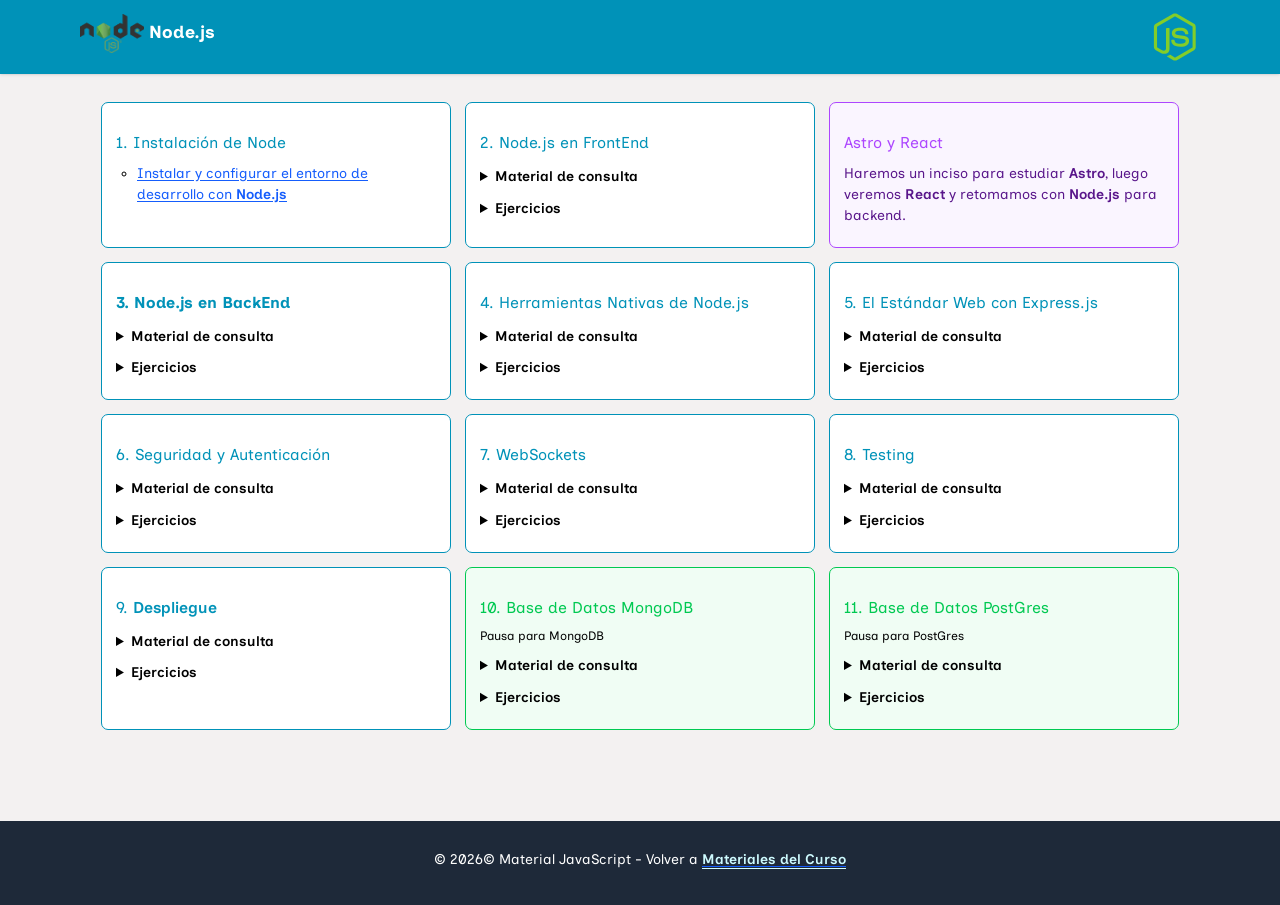
<file: index.html>
<!DOCTYPE html>
<html lang="es-ES">

<head>
  <meta charset="UTF-8">
  <meta name="viewport" content="width=device-width, initial-scale=1.0">
  <title>node.js</title>
  <link rel="shortcut icon" href="./rt.ico" type="image/x-icon">
  <link rel="stylesheet" crossorigin href="./assets/input-BeMHxnkB.css">
</head>

<body class="bg-taupe-100 leading-normal tracking-normal">

  <header class="bg-cyan-600 backdrop-blur-md shadow-sm px-4 py-2 sticky top-0 z-50">
    <div class="container mx-auto flex justify-between items-center">
      <h1 class="text-xl font-bold mt-2 text-white">
        <img class="inline" width="64px" src="./assets/nodejs-BzytWOx6.png" alt="logo" title="logo"> Node.js</h1>
      <nav class="space-x-4 text-sm md:text-base xl:text-sm xl:space-x-2">
        <a title="nodejs.org" href="https://nodejs.org/es" target="_blank" rel="noopener">
          <img width="50px" src="data:image/svg+xml,%3csvg%20xmlns='http://www.w3.org/2000/svg'%20viewBox='0%200%20128%20128'%3e%3cpath%20fill='%2383CD29'%20d='M112.771%2030.334L68.674%204.729c-2.781-1.584-6.402-1.584-9.205%200L14.901%2030.334C12.031%2031.985%2010%2035.088%2010%2038.407v51.142c0%203.319%202.084%206.423%204.954%208.083l11.775%206.688c5.628%202.772%207.617%202.772%2010.178%202.772%208.333%200%2013.093-5.039%2013.093-13.828v-50.49c0-.713-.371-1.774-1.071-1.774h-5.623C42.594%2041%2041%2042.061%2041%2042.773v50.49c0%203.896-3.524%207.773-10.11%204.48L18.723%2090.73c-.424-.23-.723-.693-.723-1.181V38.407c0-.482.555-.966.982-1.213l44.424-25.561c.415-.235%201.025-.235%201.439%200l43.882%2025.555c.42.253.272.722.272%201.219v51.142c0%20.488.183.963-.232%201.198l-44.086%2025.576c-.378.227-.847.227-1.261%200l-11.307-6.749c-.341-.198-.746-.269-1.073-.086-3.146%201.783-3.726%202.02-6.677%203.043-.726.253-1.797.692.41%201.929l14.798%208.754a9.294%209.294%200%20004.647%201.246c1.642%200%203.25-.426%204.667-1.246l43.885-25.582c2.87-1.672%204.23-4.764%204.23-8.083V38.407c0-3.319-1.36-6.414-4.229-8.073zM77.91%2081.445c-11.726%200-14.309-3.235-15.17-9.066-.1-.628-.633-1.379-1.272-1.379h-5.731c-.709%200-1.279.86-1.279%201.566%200%207.466%204.059%2016.512%2023.453%2016.512%2014.039%200%2022.088-5.455%2022.088-15.109%200-9.572-6.467-12.084-20.082-13.886-13.762-1.819-15.16-2.738-15.16-5.962%200-2.658%201.184-6.203%2011.374-6.203%209.105%200%2012.461%201.954%2013.842%208.091.118.577.645.991%201.24.991h5.754c.354%200%20.692-.143.94-.396.24-.272.367-.613.335-.979-.891-10.568-7.912-15.493-22.112-15.493-12.631%200-20.166%205.334-20.166%2014.275%200%209.698%207.497%2012.378%2019.622%2013.577%2014.505%201.422%2015.633%203.542%2015.633%206.395%200%204.955-3.978%207.066-13.309%207.066z'/%3e%3c/svg%3e" alt="https://nodejs.org/es">
        </a>
      </nav>
    </div>
  </header>

  <main class="container mx-auto mt-3 px-6 pt-1 pb-6">
    <section class="text-lg">
      <!-- <span></span> -->
      <div class="mt-4 grid grid-cols-1 md:grid-cols-3 gap-4 text-base">

        <article> <!--1. Instalación de Node-->
          <h3>1. Instalación de Node</h3>
            <ul>
<li>
  <a target="_blank" href="instalacion.html">Instalar y configurar el entorno de desarrollo con <b>Node.js</b></a>
</li>
            </ul>          
        </article>
          
        <article> <!--2. Node.js en FrontEnd-->
          <h3>2. Node.js en FrontEnd</h3>
          <details><summary>Material de consulta</summary>
          <ul>
            <li><a target="_blank" href="node-frontend.html">Node.js en el FrontEnd.</a></li>
            <li><a title="HTML + CSS (TailwindCSS v4) + JS Vanilla + Vite"
              target="_blank" href="stack1.html">Stack 1</a></li>
            <li><a title="HTML + CSS (TailwindCSS v4) + JS Vanilla + Astro.build"
              target="_blank" href="stack2.html">Stack 2</a></li>
            <li><a title="HTML + CSS (TailwindCSS v4) + JS Vanilla + Astro.build + React"
              target="_blank" href="stack3.html">Stack 3</a></li>
          </ul>
          </details>
          <details><summary>Ejercicios</summary>
            <ul>
              <li class="git"><a title="HTML + CSS (TailwindCSS v4) + JS Vanilla + Vite"
              target="_blank" href="ex-stack1.html">Ejercicios stack 1</a></li>
            </ul>
          </details>
        </article>

        <article class="border-purple-500 bg-purple-50">
          <h3 class="text-purple-500">Astro y React</h3>
          <p class="text-purple-900">Haremos un inciso para estudiar <b>Astro</b>, luego veremos <b>React</b> y retomamos con <b>Node.js</b> para backend.</p>
        </article>

        <article>
          <h3><strong>3. Node.js en BackEnd</strong></h3>
          <details><summary>Material de consulta</summary>
            <ul>
              <li><a target="_blank" href="node-backend.html">Node.js en el BackEnd</a></li>
              <li><a target="_blank" href="node-express.html">Node + Express</a></li>
              <li><a target="_blank" href="intro.html">Introducción al entorno Node.js</a></li>
            </ul>
          </details>
          <details><summary>Ejercicios</summary>
            <ul>
            </ul>              
          </details>
        </article>

        <article>
          <h3>4. Herramientas Nativas de Node.js</h3>
          <details><summary>Material de consulta</summary>
            <ul>
              <li>Sistema de Archivos</li>          
              <li>Manejo de rutas y variables de entorno</li>
              <li>Event Emitters</li>
              <li>Streams y Buffers</li>
            </ul>
          </details>
          <details><summary>Ejercicios</summary>
            <ul>
            </ul>              
          </details>
        </article>

        <article>
          <h3>5. El Estándar Web con Express.js</h3>
          <details><summary>Material de consulta</summary>
            <ul>
              <li>Construir una API Rest</li>          
              <li>Middleware Pattern</li>
              <li>Manejo Global de Errores</li>
              <li>Validación de Datos</li>
            </ul>
          </details>
          <details><summary>Ejercicios</summary>
            <ul>
            </ul>              
          </details>
        </article>

        <article>
          <h3>6. Seguridad y Autenticación</h3>
          <details><summary>Material de consulta</summary>
            <ul>
              <li>Hasheo de contraseñas</li>          
              <li>Autenticación con JWT</li>
              <li>Seguridad HTTP</li>
            </ul>
          </details>
          <details><summary>Ejercicios</summary>
            <ul>
            </ul>              
          </details>
        </article>        

        <article>
          <h3>7. WebSockets</h3>
          <details><summary>Material de consulta</summary>
            <ul>
              <li>Chats y notificaciones</li>          
            </ul>
          </details>
          <details><summary>Ejercicios</summary>
            <ul>
            </ul>              
          </details>
        </article>

        <article>
          <h3>8. Testing</h3>
          <details><summary>Material de consulta</summary>
            <ul>
              <li>Tests Unitarios con Jest</li>          
              <li>Tests de Integración (E2E) con supertest</li>          
            </ul>
          </details>
          <details><summary>Ejercicios</summary>
            <ul>
            </ul>              
          </details>
        </article> 
        
        <article>
          <h3>9. <b>Despliegue</b></h3>
          <details><summary>Material de consulta</summary>
            <ul>
              <li>Subir la app a plataformas como Render, Railway</li>          
              <li>Subir la app a un servidor propio</li>          
            </ul>
          </details>
          <details><summary>Ejercicios</summary>
            <ul>
            </ul>              
          </details>
        </article> 

        <article class="border-green-500 bg-green-50">
          <h3 class="text-green-500">10. Base de Datos MongoDB</h3>
          <p class="text-sm">Pausa para MongoDB</p>
          <details><summary>Material de consulta</summary>
            <ul>
              <li>Consumo de BBDD</li>     
            </ul>
          </details>
          <details><summary>Ejercicios</summary>
            <ul>
            </ul>              
          </details>
        </article> 

        <article class="border-green-500 bg-green-50">
          <h3 class="text-green-500">11. Base de Datos PostGres</h3>
          <p class="text-sm">Pausa para PostGres</p>
          <details><summary>Material de consulta</summary>
            <ul>
              <li>Consumo de BBDD</li>     
            </ul>
          </details>
          <details><summary>Ejercicios</summary>
            <ul>
            </ul>              
          </details>
        </article> 

      </main>

  <footer class="mt-20 py-8 bg-gray-800 text-white text-center">
    <p class="text-white">&copy; 2026&copy; Material JavaScript - Volver a <a href="https://contenido-vario.github.io/materiales/" target="_blank" rel="noopener"><b class="text-cyan-100 underline underline-offset-4">Materiales del Curso</b></a></p>
  </footer>

  

</body>

</html>
</file>
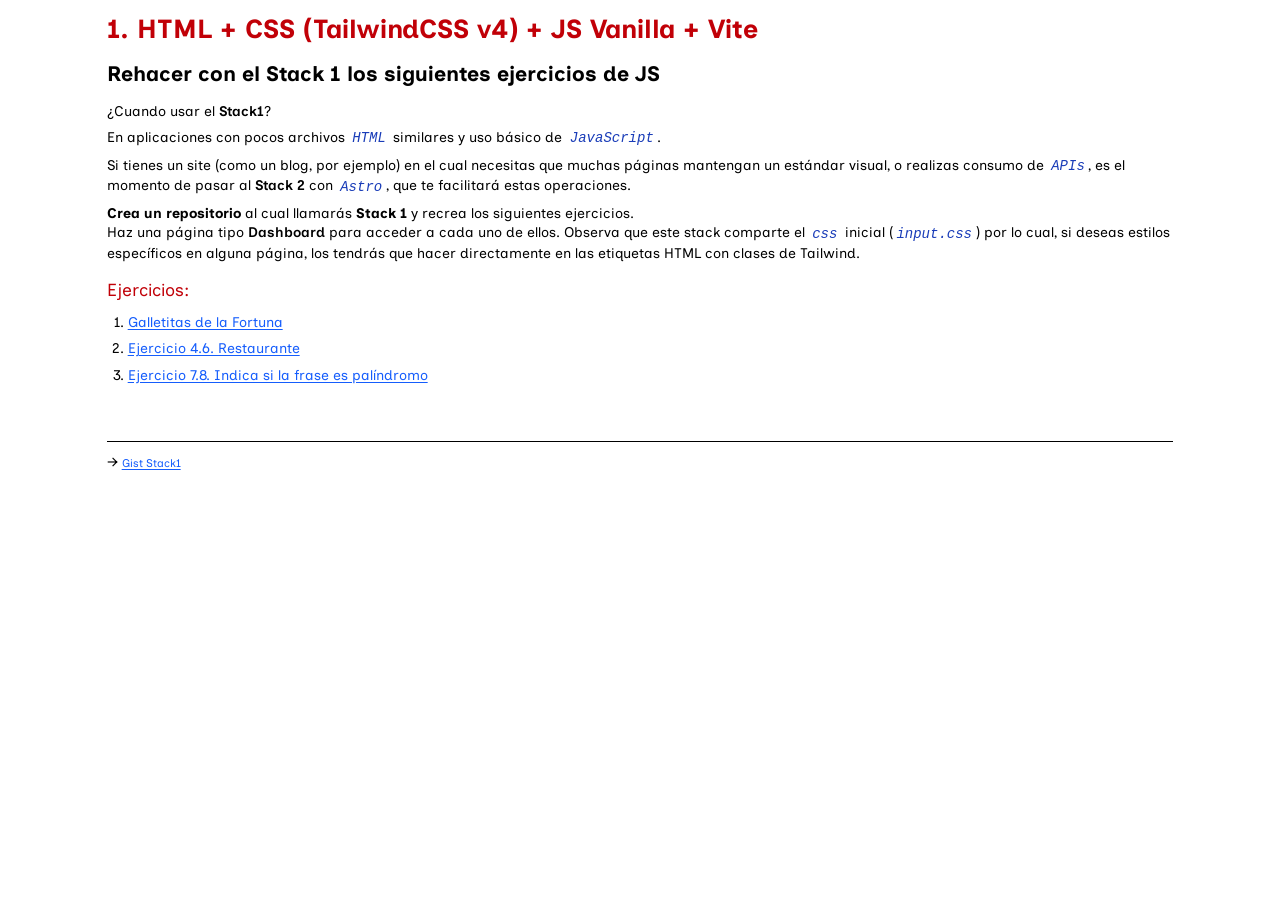
<file: ex-stack1.html>
<!DOCTYPE html>
<html lang="es-ES">

<head>
  <meta charset="UTF-8">
  <meta name="viewport" content="width=device-width, initial-scale=1.0">
  <title>node.js</title>
  <link rel="shortcut icon" href="./rt.ico" type="image/x-icon">
  <link rel="stylesheet" crossorigin href="./assets/input-BeMHxnkB.css">
</head>

<body class="container mx-auto w-5/6 pb-10">
  <header id="title-block-header">
    <h1 class="font-bold text-3xl text-red-700 my-4">
      1. HTML + CSS (TailwindCSS v4) + JS Vanilla + Vite
    </h1>
  </header>
  <main class="mb-8"> <!-- Tailwind -->
  <section>
    <h2>Rehacer con el Stack 1 los siguientes ejercicios de JS</h2>

    <p>¿Cuando usar el <b>Stack1</b>?</p> 
    <p>En aplicaciones con pocos archivos <code class="sw">HTML</code> similares y uso básico de <code class="sw">JavaScript</code>.</p>
    <p>Si tienes un site (como un blog, por ejemplo) en el cual necesitas que muchas páginas mantengan un estándar visual, o realizas consumo de <code class="sw">APIs</code>, es el momento de pasar al <b>Stack 2</b> con <code class="sw">Astro</code>, que te facilitará estas operaciones.</p>

    <p class="mb-4"><strong>Crea un repositorio</strong> al cual llamarás <strong>Stack 1</strong> y recrea los siguientes ejercicios.<br>Haz una página tipo <b>Dashboard</b> para acceder a cada uno de ellos. Observa que este stack comparte el <code class="sw">css</code> inicial (<code class="sw">input.css</code>) por lo cual, si deseas estilos específicos en alguna página, los tendrás que hacer directamente en las etiquetas HTML con clases de Tailwind.</p>
    <h4>Ejercicios:</h4>
    <ol>
      <li>
        <p><a href="https://contenido-vario.github.io/js1/array/galletitas.html" target="_blank" rel="noopener noreferrer">Galletitas de la Fortuna</a></p>
      </li>
      <li>
        <p><a href="https://contenido-vario.github.io/js1/condicionales.html" target="_blank" rel="noopener noreferrer">Ejercicio 4.6. Restaurante</a></p>
      </li>
      <li>
        <p><a href="https://contenido-vario.github.io/js1/bucles-strings.html" target="_blank" rel="noopener noreferrer">Ejercicio 7.8. Indica si la frase es palíndromo</a></p>
      </li>
    </ol>
  </section>
  <footer>
    <hr class="mt-16">
    <p>&rarr; <small><a href="https://gist.github.com/contenido-vario/e345f61e49426f5325a92a9fb522cb74" target="_blank" rel="noopener noreferrer">Gist Stack1</a></small></p>
  </footer>
</body> 
</html>
</file>
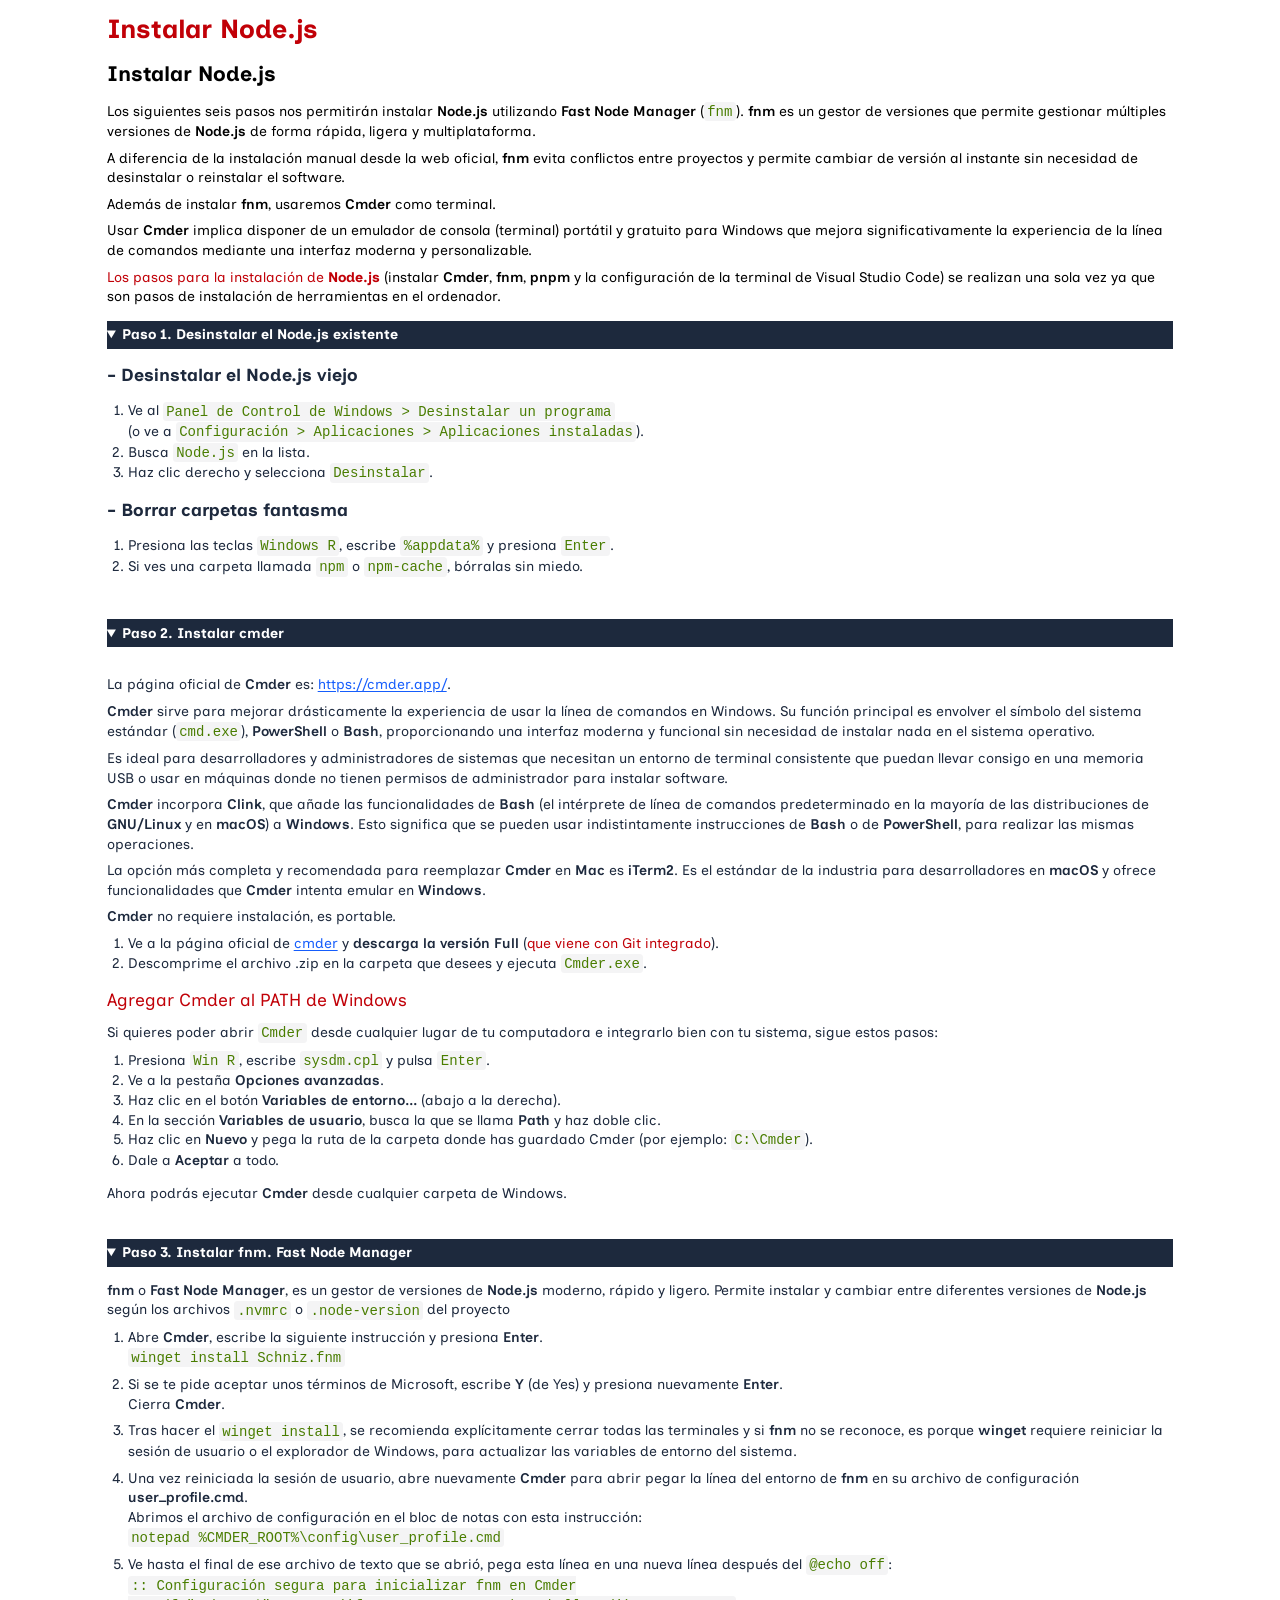
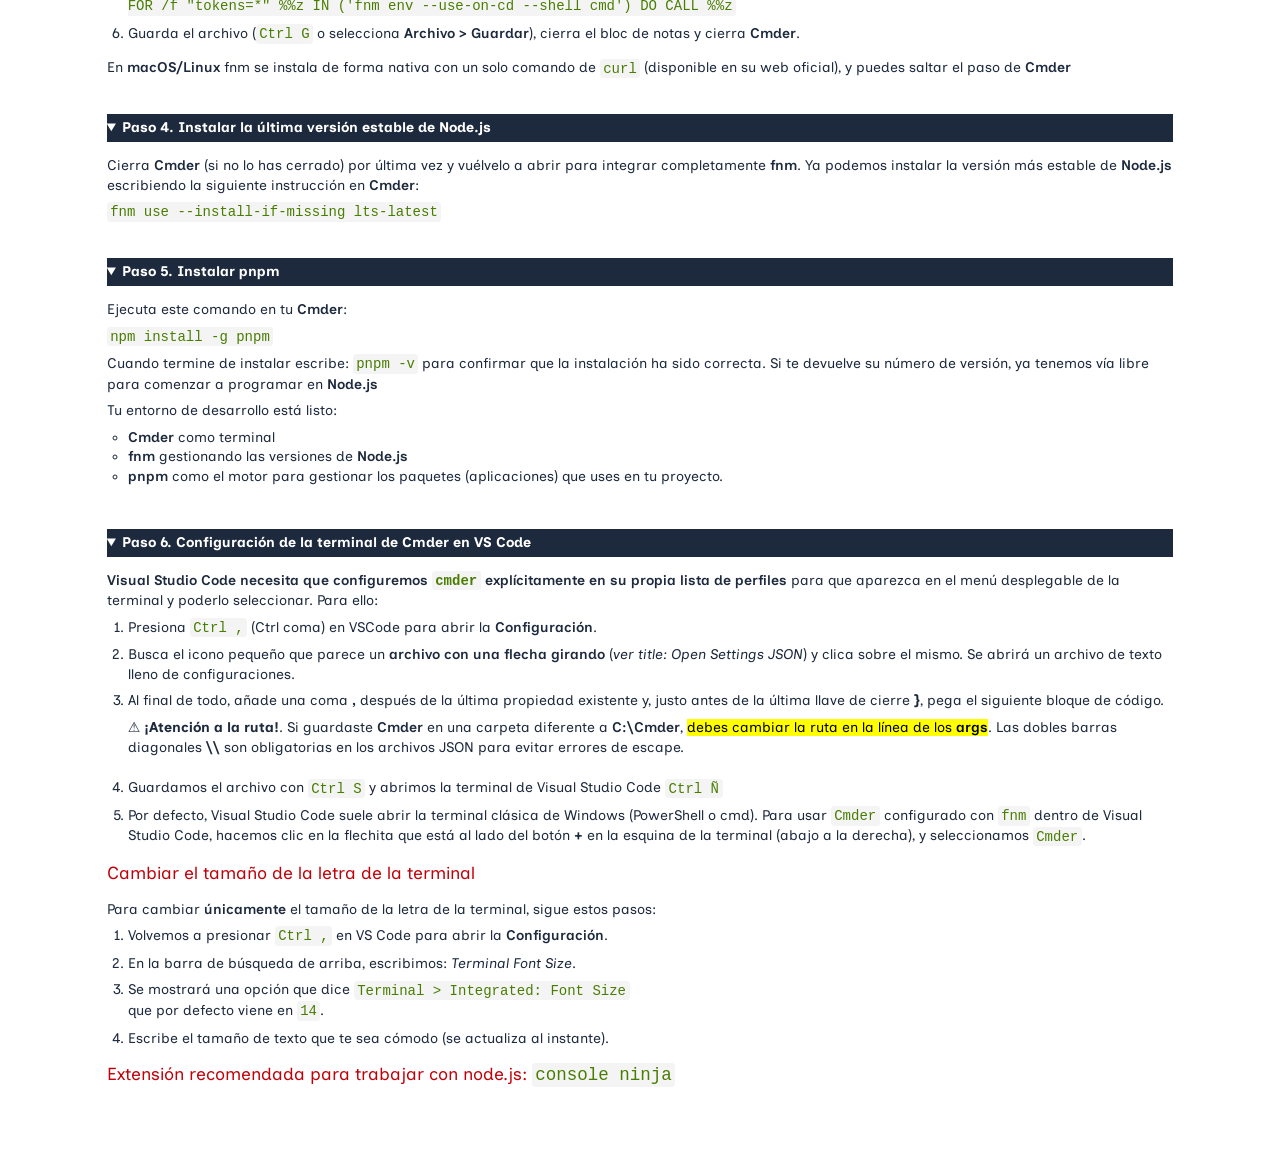
<file: instalacion.html>
<!DOCTYPE html>
<html lang="es">

<head>
  <meta charset="UTF-8">
  <meta name="viewport" content="width=device-width, initial-scale=1.0">
  <title>node.js</title>
  <link rel="shortcut icon" href="./rt.ico" type="image/x-icon">

  <link rel="stylesheet" crossorigin href="./assets/input-BeMHxnkB.css">
</head>

<body class="container mx-auto w-5/6 pb-10">
  <header id="title-block-header">
    <h1 class="font-bold text-3xl text-red-700 my-4">Instalar Node.js</h1>
  </header>

  <section>  
    <h2>Instalar Node.js</h2>

    <div>    
    <p class="mt-4">Los siguientes seis pasos nos permitirán instalar <b>Node.js</b> utilizando <b>Fast Node Manager</b> (<code>fnm</code>). <b>fnm</b> es un gestor de versiones que permite gestionar múltiples versiones de <b>Node.js</b> de forma rápida, ligera y multiplataforma.</p>
    <p>A diferencia de la instalación manual desde la web oficial, <b>fnm</b> evita conflictos entre proyectos y permite cambiar de versión al instante sin necesidad de desinstalar o reinstalar el software.</p>
    <p>Además de instalar <b>fnm</b>, usaremos <b>Cmder</b> como terminal.</p>
    <p>Usar <b>Cmder</b> implica disponer de un emulador de consola (terminal) portátil y gratuito para Windows que mejora significativamente la experiencia de la línea de comandos mediante una interfaz moderna y personalizable.</p>

    <p><span class="text-red-700">Los pasos para la instalación de <strong>Node.js</strong></span> (instalar <b>Cmder</b>, <b>fnm</b>, <b>pnpm</b> y la configuración de la terminal de Visual Studio Code) se realizan una sola vez ya que son pasos de instalación de herramientas en el ordenador.</p>
    </div>

    <details id="1" open> <!-- Desinstalar Node.js-->
      <summary>Paso 1. Desinstalar el Node.js existente</summary>
      <h3>- Desinstalar el Node.js viejo</h3>
      <ol>
        <li>Ve al <code>Panel de Control de Windows > Desinstalar un programa</code><br>(o ve a <code>Configuración > Aplicaciones > Aplicaciones instaladas</code>).</li>
        <li>Busca <code>Node.js</code> en la lista.</li>
        <li>Haz clic derecho y selecciona <code>Desinstalar</code>.</li>
      </ol>
      <h3>- Borrar carpetas fantasma</h3>
      <ol>
        <li>Presiona las teclas <code>Windows R</code>, escribe <code>%appdata%</code> y presiona <code>Enter</code>.</li>
        <li>Si ves una carpeta llamada <code>npm</code> o <code>npm-cache</code>, bórralas sin miedo.</li>
      </ol>
    </details>

    <details id="2" open> <!-- Instalar Cmder-->
      <summary>Paso 2. Instalar cmder</summary>
    
      <p class="mt-8">La página oficial  de <b>Cmder</b> es: <a href="https://cmder.app/" target="_blank" rel="noopener noreferrer">https://cmder.app/</a>.</p>

      <p><b>Cmder</b> sirve para mejorar drásticamente la experiencia de usar la línea de comandos en Windows. Su función principal es envolver el símbolo del sistema estándar (<code>cmd.exe</code>), <b>PowerShell</b> o <b>Bash</b>, proporcionando una interfaz moderna y funcional sin necesidad de instalar nada en el sistema operativo.</p>

      <p>Es ideal para desarrolladores y administradores de sistemas que necesitan un entorno de terminal consistente que puedan llevar consigo en una memoria USB o usar en máquinas donde no tienen permisos de administrador para instalar software.</p>

      <p><b>Cmder</b> incorpora <b>Clink</b>, que añade las funcionalidades de <b>Bash</b> (el intérprete de línea de comandos predeterminado en la mayoría de las distribuciones de <b>GNU/Linux</b> y en <b>macOS</b>) a <b>Windows</b>. Esto significa que se pueden usar indistintamente instrucciones de <b>Bash</b> o de <b>PowerShell</b>, para realizar las mismas operaciones.</p>

      <p>La opción más completa y recomendada para reemplazar <b>Cmder</b> en <b>Mac</b> es <b>iTerm2</b>. Es el estándar de la industria para desarrolladores en <b>macOS</b> y ofrece funcionalidades que <b>Cmder</b> intenta emular en <b>Windows</b>.</p>

      <p><b>Cmder</b> no requiere instalación, es portable.</p>

      <ol>
        <li>Ve a la página oficial de <a href="https://cmder.app/" target="_blank" rel="noopener noreferrer">cmder</a> y <b>descarga la versión Full</b> (<span class="text-red-700">que viene con Git integrado</span>).</li>
        <li>Descomprime el archivo .zip en la carpeta que desees y ejecuta <code>Cmder.exe</code>.</li>
      </ol>

      <h4>Agregar Cmder al PATH de Windows</h4>

      <p>Si quieres poder abrir <code>Cmder</code> desde cualquier lugar de tu computadora e integrarlo bien con tu sistema, sigue estos pasos:</p>

      <ol>
        <li>Presiona <code>Win R</code>, escribe <code>sysdm.cpl</code> y pulsa <code>Enter</code>.</li>
        <li>Ve a la pestaña <b>Opciones avanzadas</b>.</li>
        <li>Haz clic en el botón <b>Variables de entorno...</b> (abajo a la derecha).</li>
        <li>En la sección <b>Variables de usuario</b>, busca la que se llama <b>Path</b> y haz doble clic.</li>
        <li>Haz clic en <b>Nuevo</b> y pega la ruta de la carpeta donde has guardado Cmder (por ejemplo: <code>C:\Cmder</code>).</li>
        <li>Dale a <b>Aceptar</b> a todo.</li>
      </ol>

      <p>Ahora podrás ejecutar <b>Cmder</b> desde cualquier carpeta de Windows.</p>
    </details>

    <details id="3" open> <!-- Instalar fnm -->
      <summary>Paso 3. Instalar fnm. Fast Node Manager</summary>
        
      <p class="mt-4"><b>fnm</b> o <b>Fast Node Manager</b>, es un gestor de versiones de <b>Node.js</b> moderno, rápido y ligero.  Permite instalar y cambiar entre diferentes versiones de <b>Node.js</b> según los archivos <code>.nvmrc</code> o <code>.node-version</code> del proyecto</p>

      <ol>
        <li> <!--1-->
          <p>Abre <b>Cmder</b>, escribe la siguiente instrucción y presiona <b>Enter</b>.<br>
          <code>winget install Schniz.fnm</code></p>
        </li>
        <li> <!--2-->
          <p>
            Si se te pide aceptar unos términos de Microsoft, 
            escribe <b>Y</b> (de Yes) y presiona nuevamente <b>Enter</b>.<br>
            Cierra <b>Cmder</b>.
          </p>
        </li>
        <li> <!--3-->
          <p>
            Tras hacer el <code>winget install</code>, se recomienda explícitamente cerrar todas las terminales y si <b>fnm</b> no se reconoce, es porque <b>winget</b> requiere reiniciar la sesión de usuario o el explorador de Windows, para actualizar las variables de entorno del sistema.
          </p>
        </li>
        <li> <!--3-->
          <p>
            Una vez reiniciada la sesión de usuario, abre nuevamente
            <b>Cmder</b> para abrir pegar la línea del entorno de <b>fnm</b> en su archivo de configuración <b>user_profile.cmd</b>.<br>
            Abrimos el archivo de configuración en el bloc de notas con esta instrucción:<br>
            <code>notepad %CMDER_ROOT%\config\user_profile.cmd</code>
          </p>
        </li>
        <li> <!--4-->
          <p>Ve hasta el final de ese archivo de texto que se abrió, pega esta línea en una nueva línea después del <code>@echo off</code>:<br>
          <code>:: Configuración segura para inicializar fnm en Cmder<br>
FOR /f "tokens=*" %%z IN ('fnm env --use-on-cd --shell cmd') DO CALL %%z</code></p>
        </li>
        <li> <!--5-->
          <p>Guarda el archivo (<code>Ctrl G</code> o selecciona <b>Archivo > Guardar</b>), cierra el bloc de notas y cierra <b>Cmder</b>.</p>
        </li>
      </ol>
      <p>En <b>macOS/Linux</b> fnm se instala de forma nativa con un solo comando de <code>curl</code> (disponible en su web oficial), y puedes saltar el paso de <b>Cmder</b></p>
    </details>

    <details id="4" open> <!-- Instalar la última version LTS de Node-->
      <summary>Paso 4. Instalar la última versión estable de Node.js</summary>

      <p class="mt-4">Cierra <b>Cmder</b> (si no lo has cerrado) por última vez y vuélvelo a abrir para integrar completamente <b>fnm</b>. Ya podemos instalar la versión más estable de <b>Node.js</b> escribiendo la siguiente instrucción en  <b>Cmder</b>:</p>
      <p><code>fnm use --install-if-missing lts-latest</code></p>
    </details>

    <details id="5" open> <!-- Instalar pnpm-->
      <summary>Paso 5. Instalar pnpm</summary>
      <p class="mt-4">Ejecuta este comando en tu <b>Cmder</b>:</p>
      <p><code>npm install -g pnpm</code></p>
      <p>Cuando termine de instalar escribe: <code>pnpm -v</code> para confirmar que la instalación ha sido correcta. Si te devuelve su número de versión, ya tenemos vía libre para comenzar a programar en <b>Node.js</b></p>

      <p>Tu entorno de desarrollo está listo:</p>
      <ul>
        <li><b>Cmder</b> como terminal</li>
        <li><b>fnm</b> gestionando las versiones de <b>Node.js</b></li>
        <li><b>pnpm</b> como el motor para gestionar los paquetes (aplicaciones) que uses en tu proyecto.</li>
      </ul>
    </details>

    <details id="6" open> <!-- Configurar Cmder como terminal -->
      <summary>Paso 6. Configuración de la terminal de Cmder en VS Code</summary>

      <p class="mt-4"><b>Visual Studio Code necesita que configuremos <code>cmder</code> explícitamente en su propia lista de perfiles</b> para que aparezca en el menú desplegable de la terminal y poderlo seleccionar. Para ello:</p>

      <ol>
        <li> <!--1-->
          <p>Presiona <code>Ctrl ,</code> (Ctrl coma) en VSCode para abrir la <b>Configuración</b>.</p>
        </li>
        <li> <!--2-->
          <p>Busca el icono pequeño que parece un <b>archivo con una flecha girando</b> (<i>ver title: Open Settings JSON</i>) y clica sobre el mismo. Se abrirá un archivo de texto lleno de configuraciones.</p>
        </li>
        <li> <!--1-->
          <p>Al final de todo, añade una coma <strong>,</strong> después de la última propiedad existente y, justo antes de la última llave de cierre <strong>}</strong>, pega el siguiente bloque de código.</p>

          <p><strong>⚠️ ¡Atención a la ruta!</strong>. Si guardaste <b>Cmder</b> en una carpeta diferente a <b>C:\Cmder</b>, <mark>debes cambiar la ruta en la línea de los <b>args</b></mark>. Las dobles barras diagonales <b>\\</b> son obligatorias en los archivos JSON para evitar errores de escape.</p>

          <blockquote>
            <script src="https://gist.github.com/contenido-vario/716afa4abfd3ba6ce237822b519fc930.js?file=configurar-cmder.json"></script>
          </blockquote>

        </li>
        <li> <!--2-->
          <p>Guardamos el archivo con <code>Ctrl S</code> y abrimos la terminal de Visual Studio Code <code>Ctrl Ñ</code></p>
        </li>
        <li>
          <p>Por defecto, Visual Studio Code suele abrir la terminal clásica de Windows (PowerShell o cmd). Para usar  <code>Cmder</code> configurado con <code>fnm</code> dentro de Visual Studio Code, hacemos clic en la flechita que está al lado del botón <b>+</b> en la esquina de la terminal (abajo a la derecha), y seleccionamos <code>Cmder</code>.</p>
        </li>
      </ol>

      <h4>Cambiar el tamaño de la letra de la terminal</h4>

      <p class="mt-4">Para cambiar <b>únicamente</b> el tamaño de la letra de la terminal, sigue estos pasos:</p>
      <ol>
        <li><p>Volvemos a presionar <code>Ctrl ,</code> en VS Code para abrir la <b>Configuración</b>.</p></li>
        <li><p>En la barra de búsqueda de arriba, escribimos: <i>Terminal Font Size</i>.</p></li>
        <li><p>Se mostrará una opción que dice <code>Terminal > Integrated: Font Size</code><br>que por defecto viene en <code>14</code>.</li>
        <li>Escribe el tamaño de texto que te sea cómodo (se actualiza al instante).</p></li>
      </ol>
      <h4>Extensión recomendada para trabajar con node.js: <code>console ninja</code></h4>    
    </details>
  </section>


</body>
</html>
</file>
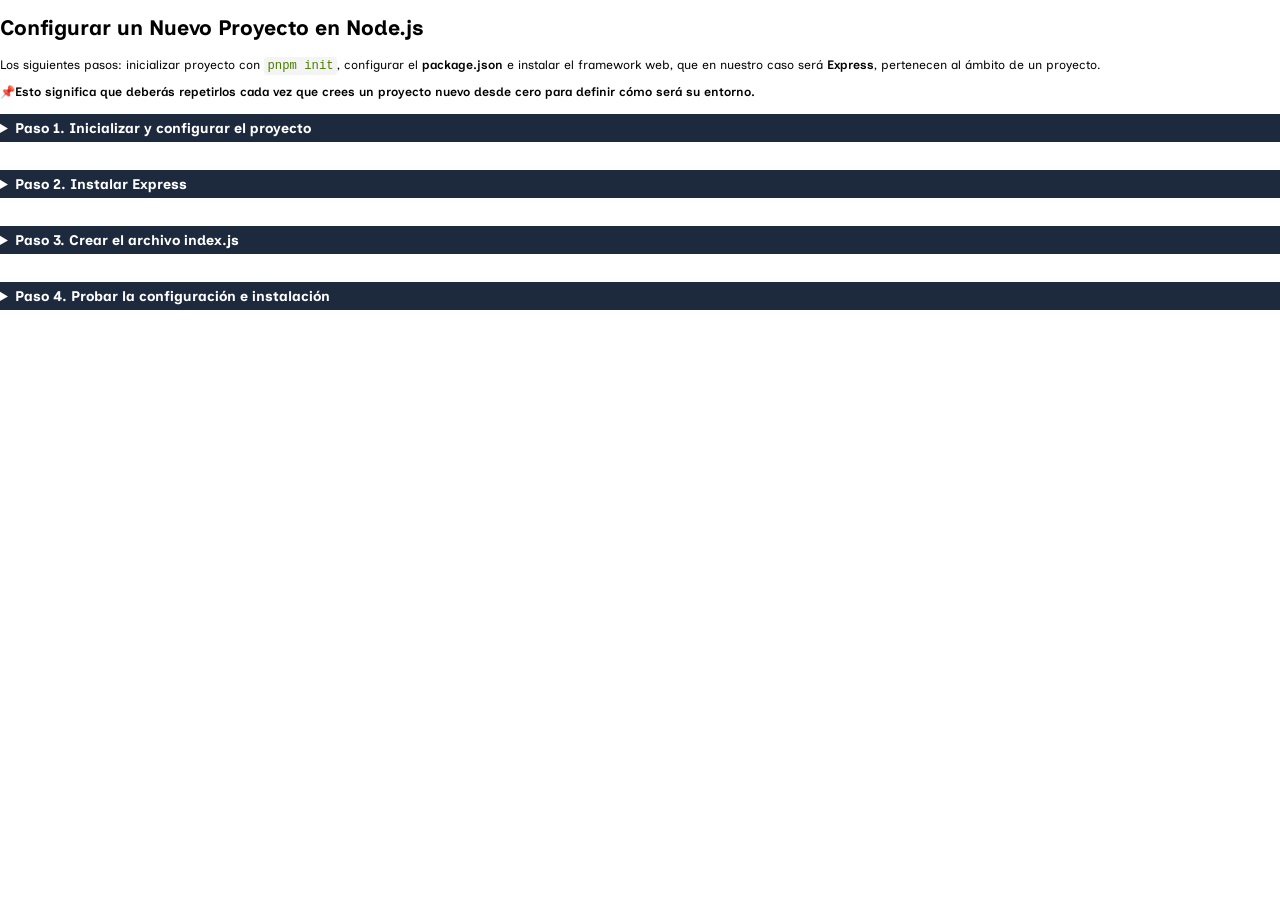
<file: node-express.html>
<!DOCTYPE html>
<html lang="es-ES">
<head>
  <meta charset="UTF-8">
  <meta name="viewport" content="width=device-width, initial-scale=1.0">
  <title>node.js</title>
  <link rel="shortcut icon" href="./rt.ico" type="image/x-icon">
  <link rel="stylesheet" crossorigin href="./assets/input-BeMHxnkB.css">
</head>
<body>
  <main>
    <section>
    <h2>Configurar un Nuevo Proyecto en Node.js</h2>

    <div class="text-sm">
    <p>Los siguientes pasos: inicializar proyecto con <code>pnpm init</code>, configurar el <b>package.json</b> e instalar el framework web, que en nuestro caso será <b>Express</b>, pertenecen al ámbito de un proyecto.</p>
    <p>📌<b>Esto significa que deberás repetirlos cada vez que crees un proyecto nuevo desde cero para definir cómo será su entorno.</b></p>
    </div>

    <details id="1b"> <!-- Inicializar y configurar el proyecto -->
        <summary>Paso 1. Inicializar y configurar el proyecto</summary>

        <p class="mt-4">Para iniciar un proyecto de <b>Node.js</b>, se debe escribir el siguiente comando en la terminal de VS Code:</p>
        <p><code>pnpm init</code></p>

        <p>Esto creará un archivo denominado package.json, el cual es el "cerebro" de tu configuración. Antes de modificarlo, prepararemos el entorno siguiendo estas buenas prácticas:</p>

        <h4>1.1. Crear un archivo <code>.gitignore</code></h4>

        <p>Las dependencias que se guardan en la carpeta <b>node_modules/</b> pueden ser inmensas (miles de archivos). No tiene sentido subirlas a <b>GitHub</b>. Es suficiente con subir el <b>package.json</b>, ya que cualquier otra persona que se descargue el proyecto solo tendrá que ejecutar <code>pnpm install</code> en la terminal, para recuperar automáticamente todos los paquetes necesarios.</p>

        <p>Para crear este archivo de forma automática e indicarle a Git que ignore esa carpeta, ejecuta la siguiente línea en tu terminal:</p>

        <p><code>echo node_modules/ > .gitignore</code></p>

        <p>Nota: Si el comando te genera algún error, puedes crear el archivo <b>.gitignore</b> a mano en VS Code y escribir dentro <code>node_modules/</code></p>

        <h4>1.2. Configurar el uso de módulos (ES Modules) en el package.json</h4>

        <p>Abre el archivo <b>package.json</b> que se creó al principio y añade la propiedad <code>"type": "module"</code> dentro del objeto principal del mismo (<span class="underline">en caso de que no se encuentre</span>). Esto te permitirá usar la sintaxis moderna de JavaScript (<code>import/export</code>) en lugar del antiguo <code>require</code>.</p>

        <h4>1.3. Configurar el script de desarrollo (arranque automático)</h4>

        <p>Busca la sección de <code>"scripts"</code> dentro del <b>package.json</b> y añade un script de desarrollo. Esta herramienta reiniciará el servidor automáticamente cada vez que guardes un cambio. <b>Dependiendo de tu versión de</b> <strong>Node.js</strong>, elige una de estas dos opciones:</p>

        <ul>
          <li><strong>Opción A (Recomendada - Node.js 18.11 o superior)</strong>: Usamos la bandera nativa <code>--watch</code> sin instalar dependencias externas:</li>
        </ul>

        <blockquote>
          <script src="https://gist.github.com/contenido-vario/716afa4abfd3ba6ce237822b519fc930.js?file=bandera-watch.json"></script>
        </blockquote>

        <ul>
          <li><strong>Opción B (Para versiones antiguas de Node.js)</strong>: Si estás usando una versión anterior, primero instala Nodemon en la terminal con <code>pnpm add -D nodemon</code> y luego añade el script:</li>
        </ul>

        <blockquote>
          <script src="https://gist.github.com/contenido-vario/716afa4abfd3ba6ce237822b519fc930.js?file=nodemon.json"></script>
        </blockquote>

    </details>

    <details id="2b"> <!-- Instalar Express -->
      <summary>Paso 2. Instalar Express</summary>
      <p class="mt-4">En el desarrollo moderno usamos frameworks que nos permitan crear servidores y rutas de forma limpia. En nuestro caso usaremos <strong>Express</strong> (el estándar actual).</p>
      <p>Instala <b>Express</b> con el siguiente comando desde la terminal:</p>
      <p><code>pnpm add express</code></p>
      <p>En estos momentos, tu <code>package.json</code> debería lucir así:</p>
      <blockquote>
        <script src="https://gist.github.com/contenido-vario/716afa4abfd3ba6ce237822b519fc930.js?file=package.json"></script>
      </blockquote>
    </details>

    <details id="3b"> <!-- Crear el archivo index.js -->
      <summary>Paso 3. Crear el archivo index.js</summary>
      <p class="mt-4">Para probar que todo está correcto, crea un archivo llamado <b>index.js</b> y pega el siguiente código en él:</p>
      <blockquote>
        <script src="https://gist.github.com/contenido-vario/716afa4abfd3ba6ce237822b519fc930.js?file=express-server2.js"></script>
      </blockquote>
      <p>Guarda el archivo (<code>Ctrl S</code>).</p>
      
    </details>

    <details id="4b"> <!-- Probar la configuración -->
      <summary>Paso 4. Probar la configuración e instalación</summary>
      <p class="mt-4">Para probar que todo esté correcto, escribe el siguiente código desde la terminal de Windows:</p>
      <p class="text-center"><code><strong>pnpm dev</strong></code></p>
      <p>Al escribir <code>pnpm dev</code>, le estás diciendo a tu gestor de paquetes: "<i>Busca en mi archivo package.json el script llamado "dev" y ejecuta la instrucción larga que tiene guardada dentro</i>".</p>
      <ul>
        <li>Si elegiste la <b>Opción A</b>, <code>pnpm dev</code> ejecutará por detrás: <code>node --watch index.js</code></li>
        <li>Si elegiste la <b>Opción B</b>, <code>pnpm dev</code> ejecutará por detrás: <code>nodemon index.js</code></li>
      </ul>
      <p>Para detener el servidor se presionan las teclas <code>Ctrl C</code> desde la terminal.</p>
    </details>
  </section>
  </main>
</body>
</html>
</file>
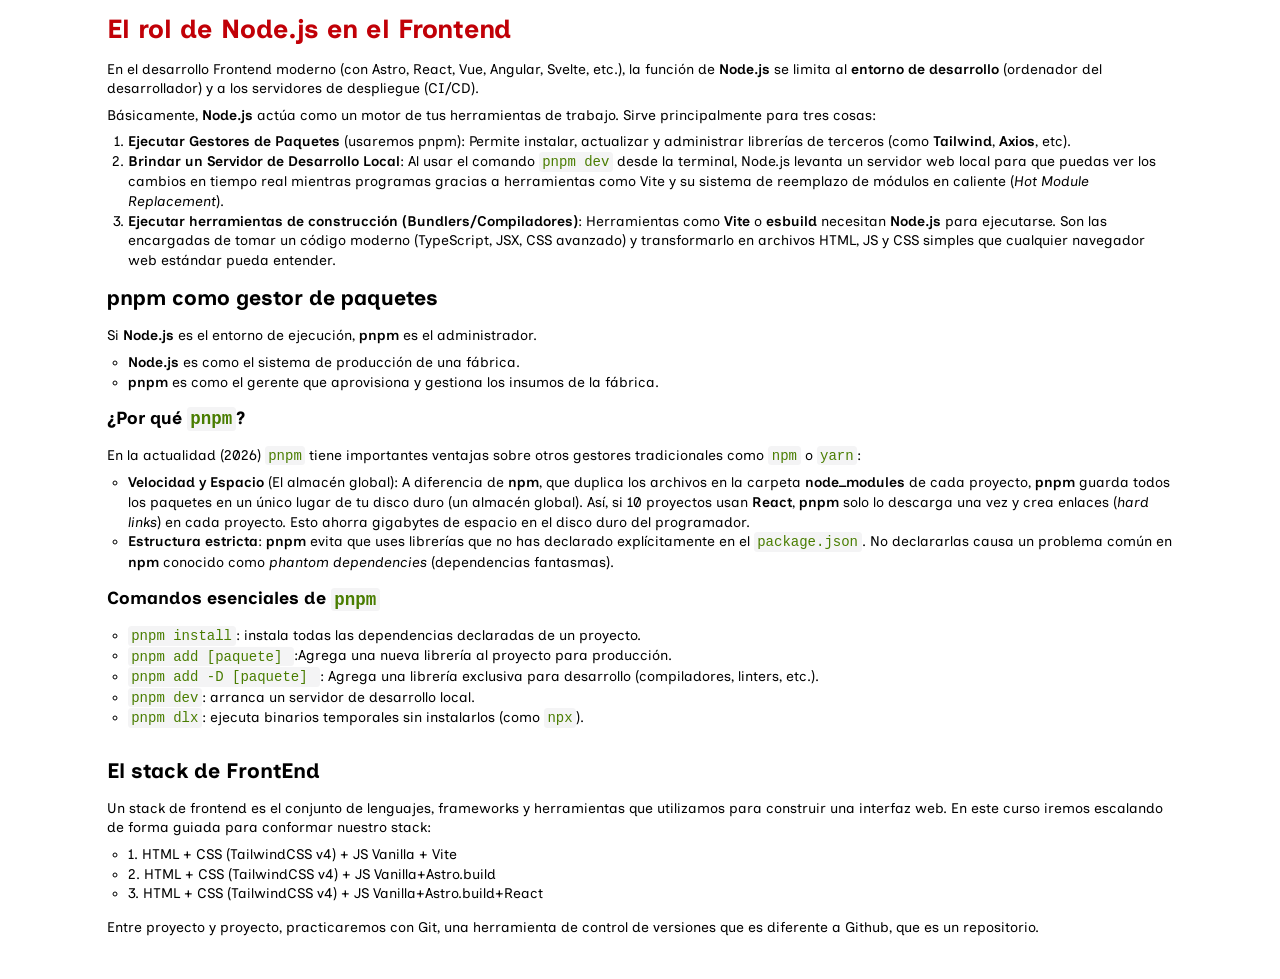
<file: node-frontend.html>
<!DOCTYPE html>
<html lang="es-ES">

<head>
  <meta charset="UTF-8">
  <meta name="viewport" content="width=device-width, initial-scale=1.0">
  <title>node.js</title>
  <link rel="shortcut icon" href="./rt.ico" type="image/x-icon">
  <link rel="stylesheet" crossorigin href="./assets/input-BeMHxnkB.css">
</head>

<body class="container mx-auto w-5/6 pb-10">
  <header id="title-block-header">
    <h1 class="font-bold text-3xl text-red-700 my-4">
      El rol de Node.js en el Frontend</h1>
  </header>

  <p class="mt-4">En el desarrollo Frontend moderno (con Astro, React, Vue, Angular, Svelte, etc.), la función de <b>Node.js</b> se limita al <b>entorno de desarrollo</b> (ordenador del desarrollador) y a los servidores de despliegue (CI/CD).</p>

  <p>Básicamente, <b>Node.js</b> actúa como un motor de tus herramientas de trabajo. Sirve principalmente para tres cosas:</p>
  <ol>
    <li><b>Ejecutar Gestores de Paquetes</b> (usaremos pnpm): Permite instalar, actualizar y administrar librerías de terceros (como <b>Tailwind</b>, <b>Axios</b>, etc).</li>
    <li><b>Brindar un Servidor de Desarrollo Local</b>: Al usar el comando <code>pnpm dev</code> desde la terminal, Node.js levanta un servidor web local para que puedas ver los cambios en tiempo real mientras programas gracias a herramientas como Vite y su sistema de reemplazo de módulos en caliente (<i>Hot Module Replacement</i>).</li>
    <li><b>Ejecutar herramientas de construcción (Bundlers/Compiladores)</b>: Herramientas como <b>Vite</b> o <b>esbuild</b> necesitan <b>Node.js</b> para ejecutarse. Son las encargadas de tomar un código moderno (TypeScript, JSX, CSS avanzado) y transformarlo en archivos HTML, JS y CSS simples que cualquier navegador web estándar pueda entender.</li>
  </ol>

  <h2>pnpm como gestor de paquetes</h2>

  <p class="mt-4">Si <b>Node.js</b> es el entorno de ejecución, <b>pnpm</b> es el administrador.</p>
  <ul>
    <li><b>Node.js</b> es como el sistema de producción de una fábrica.</li>
    <li><b>pnpm</b> es como el gerente que aprovisiona y gestiona los insumos de la fábrica.</li>
  </ul>
  
  <h3>¿Por qué <code>pnpm</code>?</h3>

  <p class="mt-4">En la actualidad (2026) <code>pnpm</code> tiene importantes ventajas sobre otros gestores tradicionales como <code>npm</code>  o <code>yarn</code>:</p>
  <ul>
    <li><b>Velocidad y Espacio</b> (El almacén global): A diferencia de <b>npm</b>, que duplica los archivos en la carpeta <b>node_modules</b> de cada proyecto, <b>pnpm</b> guarda todos los paquetes en un único lugar de tu disco duro (un almacén global). Así, si 10 proyectos usan <b>React</b>, <b>pnpm</b> solo lo descarga una vez y crea enlaces (<i>hard links</i>) en cada proyecto. Esto ahorra gigabytes de espacio en el disco duro del programador.</li>
    <li><b>Estructura estricta</b>: <b>pnpm</b> evita que uses librerías que no has declarado explícitamente en el <code>package.json</code>. No declararlas causa un problema común en <b>npm</b> conocido como <i>phantom dependencies</i> (dependencias fantasmas).</li>
  </ul>

  <h3>Comandos esenciales de <code>pnpm</code></h3>
  <ul>
    <li><code>pnpm install</code>: instala todas las dependencias declaradas de un proyecto.</li>
    <li><code>pnpm add [paquete] </code>:Agrega una nueva librería al proyecto para producción.</li>
    <li><code>pnpm add -D [paquete] </code>: Agrega una librería exclusiva para desarrollo (compiladores, linters, etc.).</li>
    <li><code>pnpm dev</code>: arranca un servidor de desarrollo local.</li>
    <li><code>pnpm dlx</code>: ejecuta binarios temporales sin instalarlos (como <code>npx</code>).</li>
    <!-- <li><code></code></li> -->
  </ul>

  <h2 class="mt-8">El stack de FrontEnd</h2>
  <p class="mt-4">Un stack de frontend es el conjunto de lenguajes, frameworks y herramientas que utilizamos para construir una interfaz web. En este curso iremos escalando de forma guiada para conformar nuestro stack:</p>

  <ul>
    <li>1. HTML + CSS (TailwindCSS v4) + JS Vanilla + Vite</li>
    <li>2. HTML + CSS (TailwindCSS v4) + JS Vanilla+Astro.build</li>
    <li>3. HTML + CSS (TailwindCSS v4) + JS Vanilla+Astro.build+React</li>
  </ul>

  <p>Entre proyecto y proyecto, practicaremos con Git, una herramienta de control de versiones que es diferente a Github, que es un repositorio.</p>

</body>
</html>
</file>
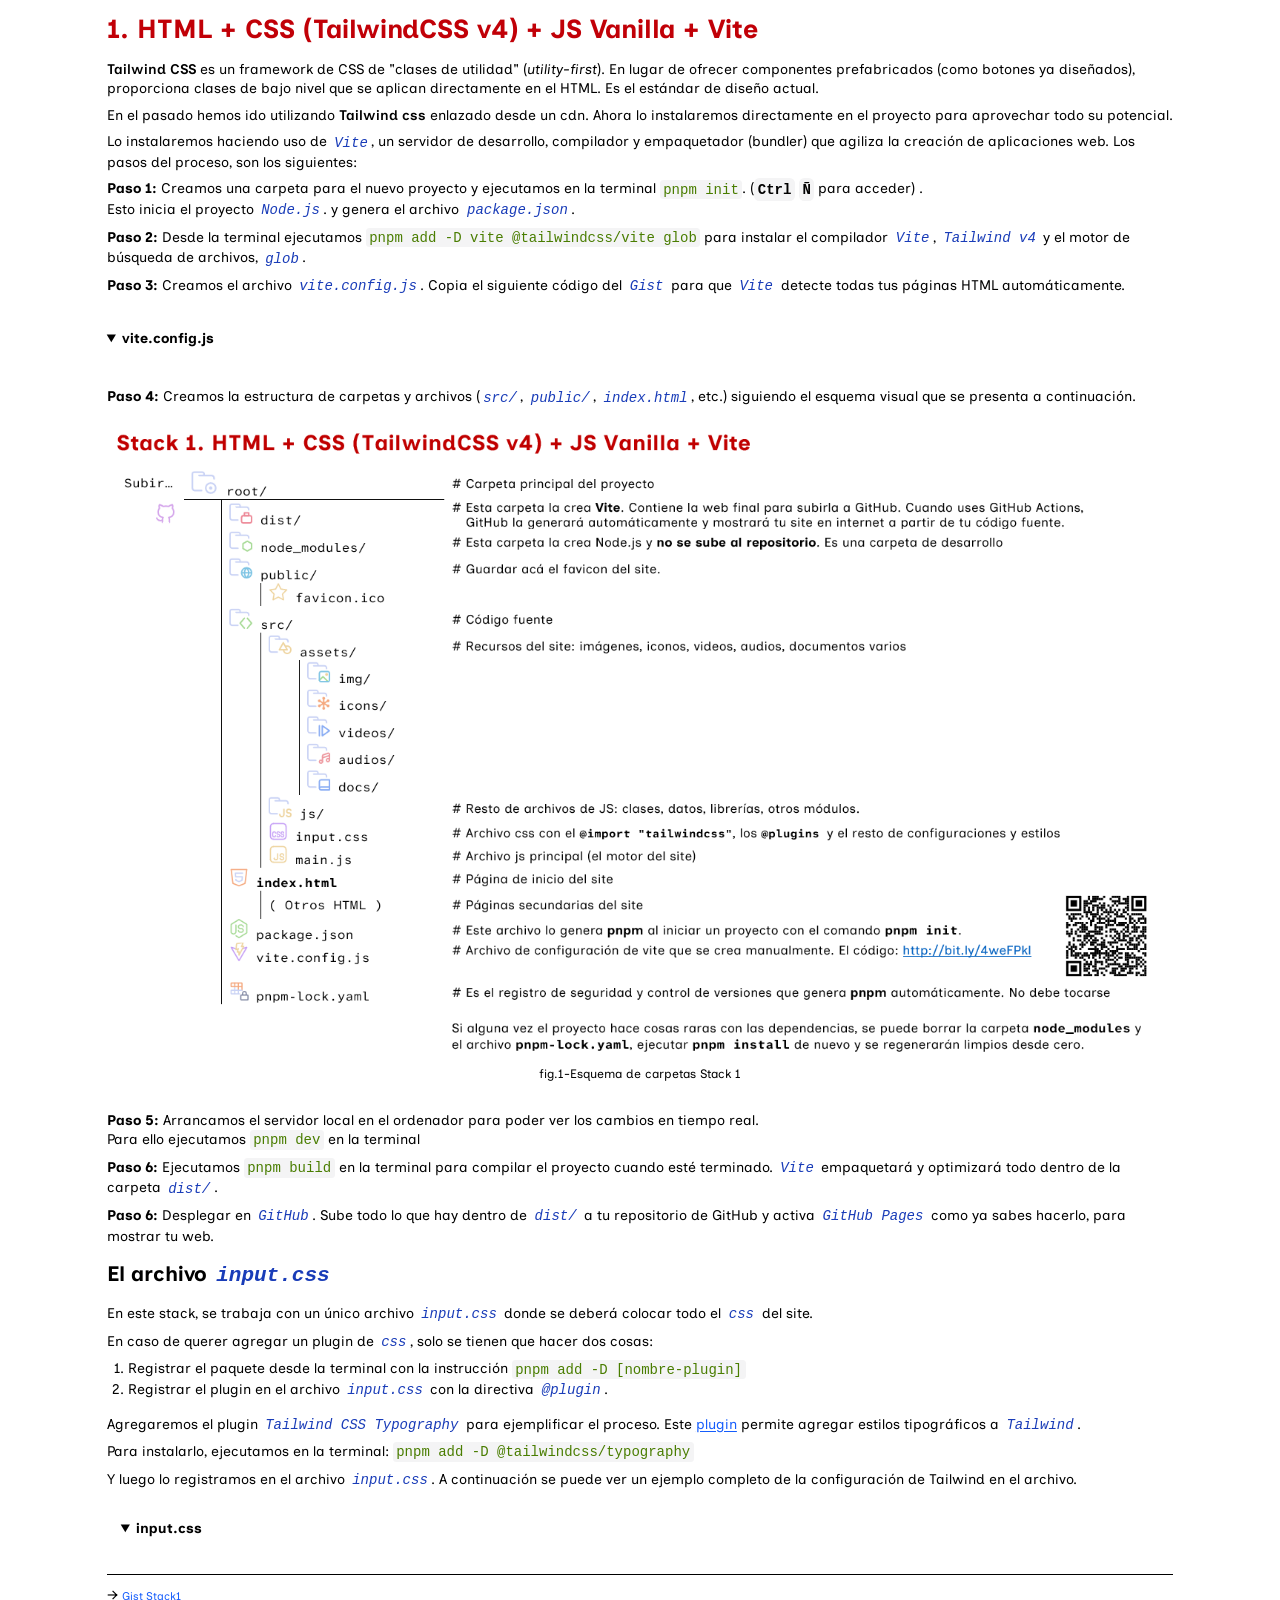
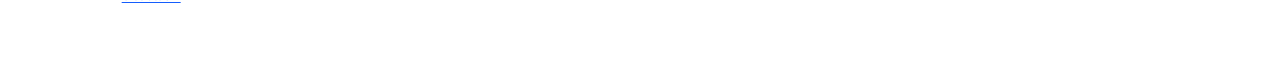
<file: stack1.html>
<!DOCTYPE html>
<html lang="es-ES">

<head>
  <meta charset="UTF-8">
  <meta name="viewport" content="width=device-width, initial-scale=1.0">
  <title>node.js</title>
  <link rel="shortcut icon" href="./rt.ico" type="image/x-icon">
  <link rel="stylesheet" crossorigin href="./assets/input-BeMHxnkB.css">
</head>

<body class="container mx-auto w-5/6 pb-10">
  <header id="title-block-header">
    <h1 class="font-bold text-3xl text-red-700 my-4">
      1. HTML + CSS (TailwindCSS v4) + JS Vanilla + Vite
    </h1>
  </header>
  <main class="mb-8"> <!-- Tailwind -->
  <section>
  <p><b>Tailwind CSS</b> es un framework de CSS de "clases de utilidad" (<i>utility-first</i>). En lugar de ofrecer componentes prefabricados (como botones ya diseñados), proporciona clases de bajo nivel que se aplican directamente en el HTML. Es el estándar de diseño actual.</p>

  <p>En el pasado hemos ido utilizando <b>Tailwind css</b> enlazado desde un cdn. Ahora lo instalaremos directamente en el proyecto para aprovechar todo su potencial.

  <p>Lo instalaremos haciendo uso de <code class="sw">Vite</code>, un servidor de desarrollo, compilador y empaquetador (bundler) que agiliza la creación de aplicaciones web. Los pasos del proceso, son los siguientes:</p>
  
  <p><strong>Paso 1:</strong> Creamos una carpeta para el nuevo proyecto y ejecutamos en la terminal <code>pnpm init</code>. (<kbd>Ctrl</kbd> <kbd>Ñ</kbd> para acceder) .<br>Esto inicia el proyecto <code class="sw">Node.js</code>. y genera el archivo <code class="sw">package.json</code>.</p>
  
  <p><strong>Paso 2: </strong>Desde la terminal ejecutamos
  <code>pnpm add -D vite @tailwindcss/vite glob</code> para instalar el compilador <code class="sw">Vite</code>, <code class="sw">Tailwind v4</code> y el motor de búsqueda de archivos, <code class="sw">glob</code>.</p> 

  <p><strong>Paso 3: </strong>Creamos el archivo <code class="sw">vite.config.js</code>. Copia el siguiente código del <code class="sw">Gist</code> para que <code class="sw">Vite</code> detecte todas tus páginas HTML automáticamente.</p>

  <details open>
    <summary class="bg-white text-black my-4">vite.config.js</summary>
    <script src="https://gist.github.com/contenido-vario/e345f61e49426f5325a92a9fb522cb74.js?file=vite.config.js"></script>
  </details>

  <p><strong>Paso 4: </strong>Creamos la estructura de carpetas y archivos (<code class="sw">src/</code>, <code class="sw">public/</code>, <code class="sw">index.html</code>, etc.) siguiendo el esquema visual que se presenta a continuación.</p>

  <figure class="mt-4 mb-8">
    <img src="./assets/carpetas-BB6hLC5m.png" alt="estructura carpetas">
    <figcaption class="text-sm text-center">fig.1-Esquema de carpetas Stack 1</figcaption>
  </figure>

  <p><strong>Paso 5: </strong>Arrancamos el servidor local en el ordenador para poder ver los cambios en tiempo real.<br>
  Para ello ejecutamos <code>pnpm dev</code> en la terminal</p>

  <p><strong>Paso 6: </strong>Ejecutamos <code>pnpm build</code> en la terminal para compilar el proyecto cuando esté terminado. <code class="sw">Vite</code> empaquetará y optimizará todo dentro de la carpeta <code class="sw">dist/</code>.</p>

  <p><strong>Paso 6: </strong>Desplegar en <code class="sw">GitHub</code>. Sube todo lo que hay dentro de <code class="sw">dist/</code> a tu repositorio de GitHub y activa <code class="sw">GitHub Pages</code> como ya sabes hacerlo, para mostrar tu web.</p>
  </details>
  </section>


  <section>
  <h2>El archivo <code class="sw">input.css</code></h2>

  <p>En este stack, se trabaja con un único archivo <code class="sw">input.css</code> donde se deberá colocar todo el <code class="sw">css</code> del site.</p>

  <p>En caso de querer agregar un plugin de <code class="sw">css</code>, solo se tienen que hacer dos cosas:</p>
  <ol>
    <li>Registrar el paquete desde la terminal con la instrucción <code>pnpm add -D [nombre-plugin]</code></li>
    <li>Registrar el plugin en el archivo <code class="sw">input.css</code> con la directiva <code class="sw">@plugin</code>.</li>
  </ol>

  <p>Agregaremos el plugin <code class="sw">Tailwind CSS Typography</code> para ejemplificar el proceso. Este <a href="https://github.com/tailwindlabs/tailwindcss-typography" target="_blank" rel="noopener noreferrer">plugin</a> permite agregar estilos tipográficos a <code class="sw">Tailwind</code>.</p>

  <p>Para instalarlo, ejecutamos en la terminal: <code>pnpm add -D @tailwindcss/typography</code></p>

  <p>Y luego lo registramos en el archivo <code class="sw">input.css</code>. A continuación se puede ver un ejemplo completo de la configuración de Tailwind en el archivo.</p>

  <details class="pl-4" open>
    <summary class="bg-white text-black py-4">input.css</summary>
    <script src="https://gist.github.com/contenido-vario/e345f61e49426f5325a92a9fb522cb74.js?file=input.css"></script>
  </details>

  </section>
  <footer>
    <hr>
    <p>&rarr; <small><a href="https://gist.github.com/contenido-vario/e345f61e49426f5325a92a9fb522cb74" target="_blank" rel="noopener noreferrer">Gist Stack1</a></small></p>
  </footer>
</body> 
</html>
</file>
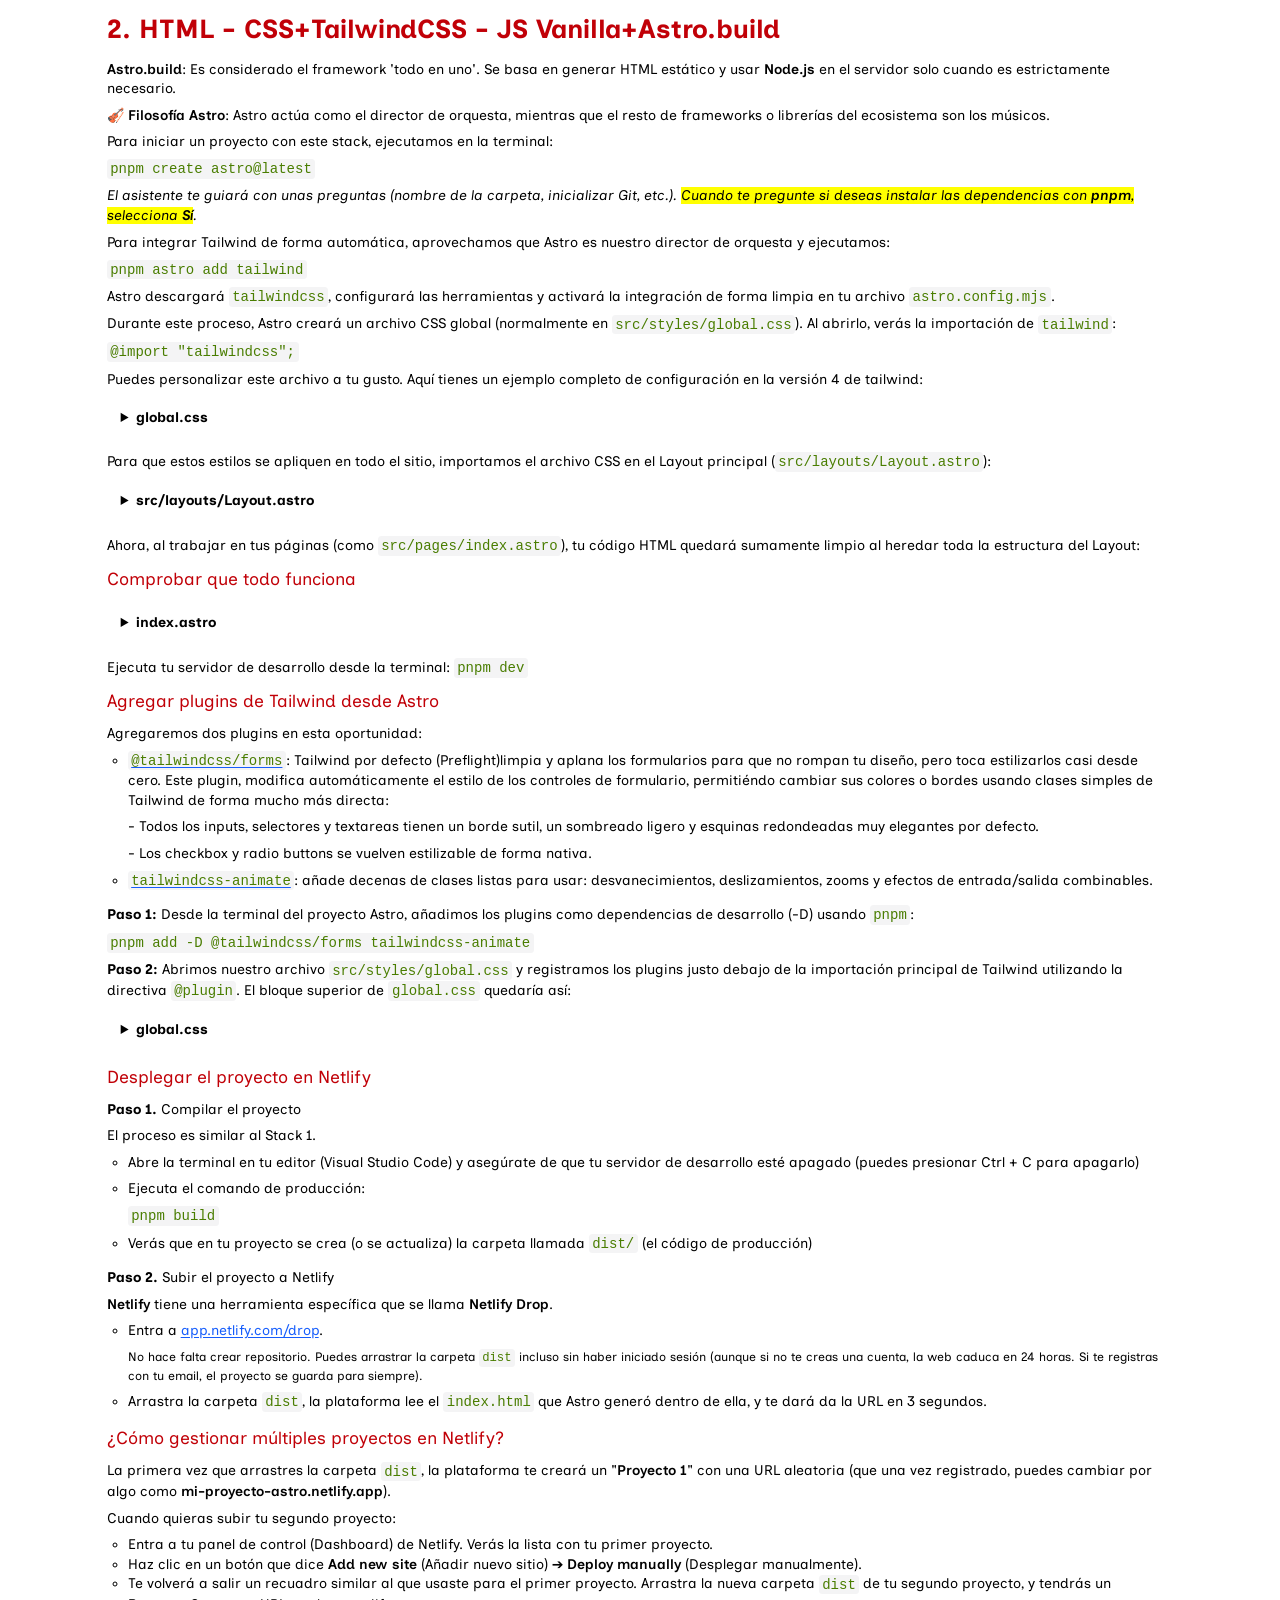
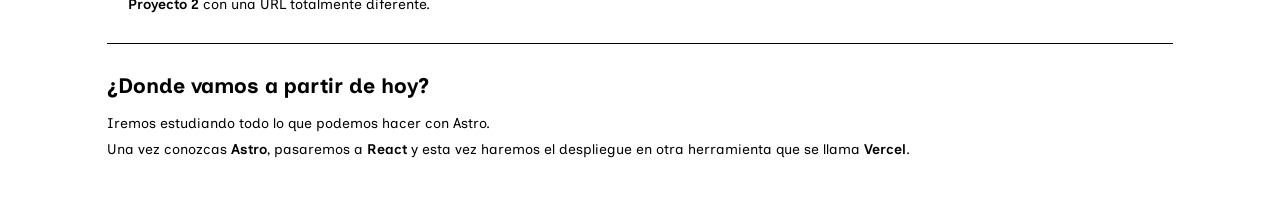
<file: stack2.html>
<!DOCTYPE html>
<html lang="es-ES">

<head>
  <meta charset="UTF-8">
  <meta name="viewport" content="width=device-width, initial-scale=1.0">
  <title>node.js</title>
  <link rel="shortcut icon" href="./rt.ico" type="image/x-icon">
  <link rel="stylesheet" crossorigin href="./assets/input-BeMHxnkB.css">
</head>

<body class="container mx-auto w-5/6 pb-10">
  <header id="title-block-header">
    <h1 class="font-bold text-3xl text-red-700 my-4">
      2. HTML - CSS+TailwindCSS - JS Vanilla+Astro.build</h1>
  </header>
  <main class="mb-8"> <!-- Astro -->

  <p><b>Astro.build</b>: Es considerado el framework 'todo en uno'. Se basa en generar HTML estático y usar <b>Node.js</b> en el servidor solo cuando es estrictamente necesario.</p> 

  <p><b>🎻 Filosofía Astro</b>: Astro actúa como el director de orquesta, mientras que el resto de frameworks o librerías del ecosistema son los músicos.</p>

  <p>Para iniciar un proyecto con este stack, ejecutamos en la terminal:</p>

  <p><code>pnpm create astro@latest</code></p>
  
  <p class="italic">El asistente te guiará con unas preguntas (nombre de la carpeta, inicializar Git, etc.). <mark>Cuando te pregunte si deseas instalar las dependencias con <b>pnpm</b>, selecciona <b>Sí</b></mark>.
  </p>
  <p>Para integrar Tailwind de forma automática, aprovechamos que Astro es nuestro director de orquesta y ejecutamos:</p>
  <p><code>pnpm astro add tailwind</code></p>

  <p>Astro descargará <code>tailwindcss</code>, configurará las herramientas y activará la integración de forma limpia en tu archivo <code>astro.config.mjs</code>.</p>

  <p>Durante este proceso, Astro creará un archivo CSS global (normalmente en <code>src/styles/global.css</code>). Al abrirlo, verás la importación de <code>tailwind</code>:</p>

  <p><code>@import "tailwindcss";</code></p>

  <p>Puedes personalizar este archivo a tu gusto. Aquí tienes un ejemplo completo de configuración en la versión 4 de tailwind:</p>

  <details class="pl-4">
    <summary class="bg-white text-black">global.css</summary>
    <script src="https://gist.github.com/contenido-vario/d16170231a806bd1c91c2e2af4b6170a.js?file=global.css"></script>
  </details>

  <p>Para que estos estilos se apliquen en todo el sitio, importamos el archivo CSS en el Layout principal (<code>src/layouts/Layout.astro</code>):</p>

  <details class="pl-4">
    <summary class="bg-white text-black">src/layouts/Layout.astro</summary>
    <script src="https://gist.github.com/contenido-vario/d16170231a806bd1c91c2e2af4b6170a.js?file=Layout.astro"></script>
  </details>

  <p>Ahora, al trabajar en tus páginas (como <code>src/pages/index.astro</code>), tu código HTML quedará sumamente limpio al heredar toda la estructura del Layout:</p>

  <h4>Comprobar que todo funciona</h4>

  <details class="pl-4">
    <summary class="bg-white text-black">index.astro</summary>
    <script src="https://gist.github.com/contenido-vario/d16170231a806bd1c91c2e2af4b6170a.js?file=index.astro"></script>
  </details>

  <p>Ejecuta tu servidor de desarrollo desde la terminal: <code>pnpm dev</code></p>

  <h4>Agregar plugins de Tailwind desde Astro</h4>
  
  <p>Agregaremos dos plugins en esta oportunidad:</p>
  <ul>
    <li>
      <p><a href="https://github.com/tailwindlabs/tailwindcss-forms" target="_blank" rel="noopener noreferrer"><code>@tailwindcss/forms</code></a>: Tailwind por defecto (Preflight)limpia y aplana los formularios para que no rompan tu diseño, pero toca estilizarlos casi desde cero. Este plugin, modifica automáticamente el estilo de los controles de formulario, permitiéndo cambiar sus colores o bordes usando clases simples de Tailwind de forma mucho más directa:</p>
      <p>- Todos los inputs, selectores y textareas tienen un borde sutil, un sombreado ligero y esquinas redondeadas muy elegantes por defecto.</p>
      <p>- Los checkbox y radio buttons se vuelven estilizable de forma nativa.</p>
    </li>
    <li>
      <p><a href="https://github.com/jamiebuilds/tailwindcss-animate" target="_blank" rel="noopener noreferrer"><code>tailwindcss-animate</code></a>: añade decenas de clases listas para usar: desvanecimientos, deslizamientos, zooms y efectos de entrada/salida combinables.</p>
    </li>
  </ul>

  <p><strong>Paso 1: </strong>Desde la terminal del proyecto Astro, añadimos los plugins como dependencias de desarrollo (-D) usando <code>pnpm</code>:</p>

  <p><code>pnpm add -D @tailwindcss/forms tailwindcss-animate</code></p>

  <p><strong>Paso 2: </strong> Abrimos nuestro archivo <code>src/styles/global.css</code> y registramos los plugins justo debajo de la importación principal de Tailwind utilizando la directiva <code>@plugin</code>. El bloque superior de <code>global.css</code> quedaría así:</p>

  <details class="pl-4">
    <summary class="bg-white text-black">global.css</summary>
    <script src="https://gist.github.com/contenido-vario/d16170231a806bd1c91c2e2af4b6170a.js?file=tailwind-plugins.css"></script>
  </details>

  <h4>Desplegar el proyecto en Netlify</h4>

  <p><strong>Paso 1. </strong>Compilar el proyecto</p>
  <p>El proceso es similar al Stack 1.</p>
  <ul>
    <li>
      <p>Abre la terminal en tu editor (Visual Studio Code) y asegúrate de que tu servidor de desarrollo esté apagado (puedes presionar Ctrl + C para apagarlo)</p>
    </li>
    <li>
      <p>Ejecuta el comando de producción:</p>
      <p><code>pnpm build</code></p>
    </li>
    <li>
      <p>Verás que en tu proyecto se crea (o se actualiza) la carpeta llamada <code>dist/</code> (el código de producción)</p>
    </li>
  </ul>
  <p><strong>Paso 2. </strong>Subir el proyecto a Netlify</p>
  <p><b>Netlify</b> tiene una herramienta específica que se llama <b>Netlify Drop</b>.</p>
  <ul>
    <li>
      <p>Entra a <a href="app.netlify.com/drop" target="_blank" rel="noopener noreferrer">app.netlify.com/drop</a>.</p>
      <p class="text-sm">No hace falta crear repositorio. Puedes arrastrar la carpeta <code>dist</code> incluso sin haber iniciado sesión (aunque si no te creas una cuenta, la web caduca en 24 horas. Si te registras con tu email, el proyecto se guarda para siempre).</p>
    </li>
    <li>
      <p>Arrastra la carpeta <code>dist</code>, la plataforma lee el <code>index.html</code> que Astro generó dentro de ella, y te dará da la URL en 3 segundos.</p>
    </li>
  </ul>

  <h4>¿Cómo gestionar múltiples proyectos en Netlify?</h4>
  <p>La primera vez que arrastres la carpeta <code>dist</code>, la plataforma te creará un "<b>Proyecto 1</b>" con una URL aleatoria (que una vez registrado, puedes cambiar por algo como <b>mi-proyecto-astro.netlify.app</b>).</p>
  <p>Cuando quieras subir tu segundo proyecto:</p>
  <ul>
    <li>Entra a tu panel de control (Dashboard) de Netlify. Verás la lista con tu primer proyecto.</li>
    <li>Haz clic en un botón que dice <b>Add new site</b> (Añadir nuevo sitio) ➔ <b>Deploy manually</b> (Desplegar manualmente).</li>
    <li>Te volverá a salir un recuadro similar al que usaste para el primer proyecto. Arrastra la nueva carpeta <code>dist</code> de tu segundo proyecto, y tendrás un <b>Proyecto 2</b> con una URL totalmente diferente.</li>
  </ul>

  <hr class="my-8">
  
  <h2>¿Donde vamos a partir de hoy?</h2>
  
  <p>Iremos estudiando todo lo que podemos hacer con Astro.</p> 
  <p>Una vez conozcas <b>Astro</b>, pasaremos a <b>React</b> y esta vez haremos el despliegue en otra herramienta que se llama <b>Vercel</b>.</p>
  </main>
</body>
</html>
</file>
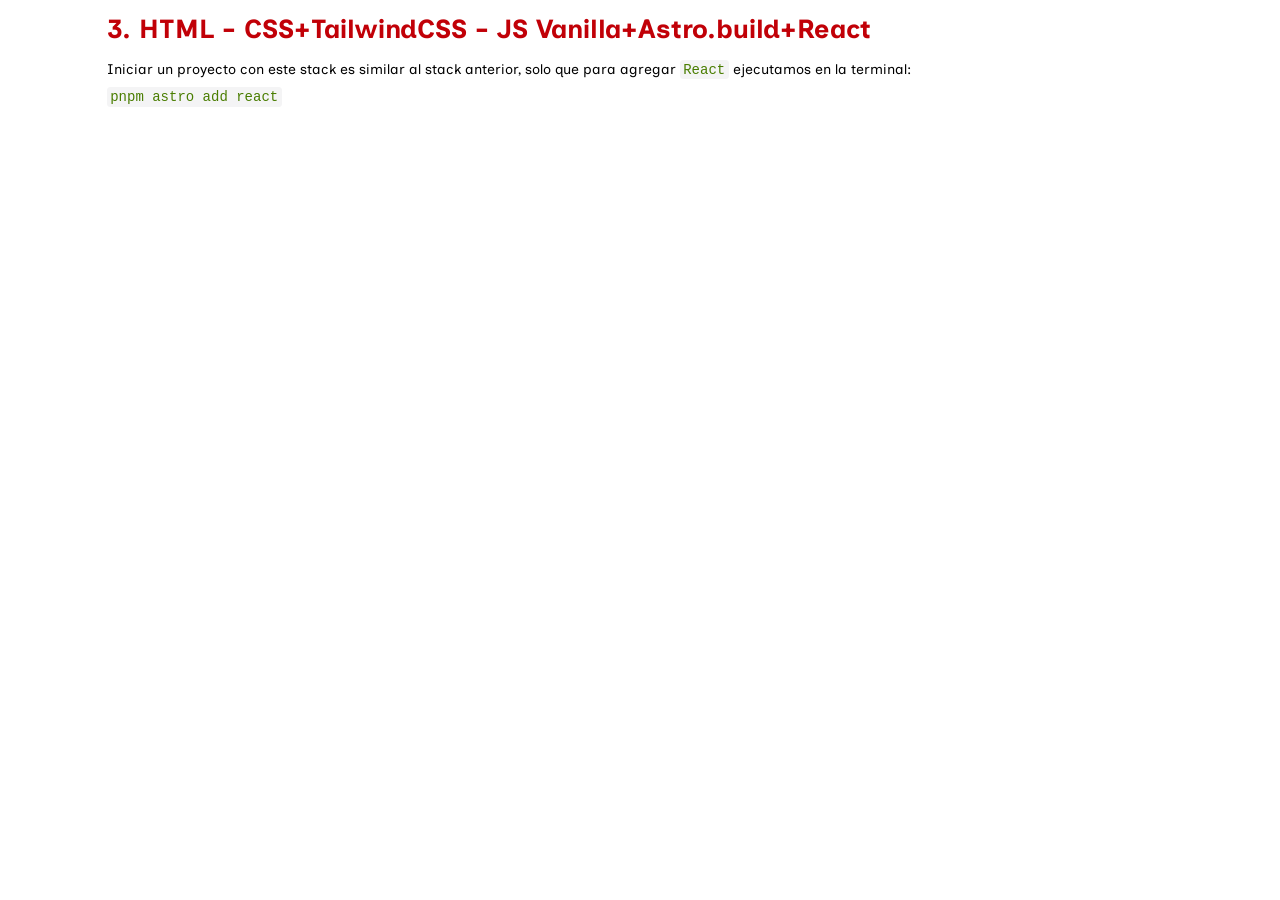
<file: stack3.html>
<!DOCTYPE html>
<html lang="es-ES">

<head>
  <meta charset="UTF-8">
  <meta name="viewport" content="width=device-width, initial-scale=1.0">
  <title>node.js</title>
  <link rel="shortcut icon" href="./rt.ico" type="image/x-icon">
  <link rel="stylesheet" crossorigin href="./assets/input-BeMHxnkB.css">
</head>

<body class="container mx-auto w-5/6 pb-10">
  <header id="title-block-header">
    <h1 class="font-bold text-3xl text-red-700 my-4">
      3. HTML - CSS+TailwindCSS - JS Vanilla+Astro.build+React
    </h1>
  </header>
  <main class="mb-8"> <!--React -->

  <p>Iniciar un proyecto con este stack es similar al stack anterior, solo que para agregar <code>React</code> ejecutamos en la terminal:</p>

  <p><code>pnpm astro add react</code></p>

 


  </main>
</body>
</html>
</file>
<file: assets/input-BeMHxnkB.css>
@import "https://fonts.googleapis.com/css2?family=Inclusive+Sans:ital,wght@0,300..700;1,300..700&display=swap";@layer components;@layer properties{@supports (((-webkit-hyphens:none)) and (not (margin-trim:inline))) or ((-moz-orient:inline) and (not (color:rgb(from red r g b)))){*,:before,:after,::backdrop{--tw-rotate-x:initial;--tw-rotate-y:initial;--tw-rotate-z:initial;--tw-skew-x:initial;--tw-skew-y:initial;--tw-space-x-reverse:0;--tw-leading:initial;--tw-font-weight:initial;--tw-tracking:initial;--tw-shadow:0 0 #0000;--tw-shadow-color:initial;--tw-shadow-alpha:100%;--tw-inset-shadow:0 0 #0000;--tw-inset-shadow-color:initial;--tw-inset-shadow-alpha:100%;--tw-ring-color:initial;--tw-ring-shadow:0 0 #0000;--tw-inset-ring-color:initial;--tw-inset-ring-shadow:0 0 #0000;--tw-ring-inset:initial;--tw-ring-offset-width:0px;--tw-ring-offset-color:#fff;--tw-ring-offset-shadow:0 0 #0000;--tw-backdrop-blur:initial;--tw-backdrop-brightness:initial;--tw-backdrop-contrast:initial;--tw-backdrop-grayscale:initial;--tw-backdrop-hue-rotate:initial;--tw-backdrop-invert:initial;--tw-backdrop-opacity:initial;--tw-backdrop-saturate:initial;--tw-backdrop-sepia:initial;--tw-border-style:solid}}}@layer theme{:root,:host{--font-sans:"Inclusive Sans", ui-sans-serif, system-ui, sans-serif;--font-mono:ui-monospace, SFMono-Regular, Menlo, Monaco, Consolas, "Liberation Mono", "Courier New", monospace;--color-red-700:oklch(50.5% .213 27.518);--color-lime-700:oklch(53.2% .157 131.589);--color-green-50:oklch(98.2% .018 155.826);--color-green-500:oklch(72.3% .219 149.579);--color-cyan-100:oklch(95.6% .045 203.388);--color-cyan-600:oklch(60.9% .126 221.723);--color-blue-600:oklch(54.6% .245 262.881);--color-blue-800:oklch(42.4% .199 265.638);--color-purple-50:oklch(97.7% .014 308.299);--color-purple-500:oklch(62.7% .265 303.9);--color-purple-900:oklch(38.1% .176 304.987);--color-slate-200:oklch(92.9% .013 255.508);--color-slate-400:oklch(70.4% .04 256.788);--color-slate-800:oklch(27.9% .041 260.031);--color-gray-800:oklch(27.8% .033 256.848);--color-zinc-100:oklch(96.7% .001 286.375);--color-taupe-100:oklch(96% .002 17.2);--color-black:#000;--color-white:#fff;--spacing:.25rem;--text-sm:.875rem;--text-sm--line-height:calc(1.25 / .875);--text-base:1rem;--text-base--line-height:calc(1.5 / 1);--text-lg:1.125rem;--text-lg--line-height:calc(1.75 / 1.125);--text-xl:1.25rem;--text-xl--line-height:calc(1.75 / 1.25);--text-2xl:1.5rem;--text-2xl--line-height:calc(2 / 1.5);--text-3xl:1.875rem;--text-3xl--line-height:calc(2.25 / 1.875);--font-weight-normal:400;--font-weight-semibold:600;--font-weight-bold:700;--tracking-normal:0em;--leading-normal:1.5;--radius-md:.375rem;--radius-lg:.5rem;--blur-md:12px;--default-transition-duration:.15s;--default-transition-timing-function:cubic-bezier(.4, 0, .2, 1);--default-font-family:var(--font-sans);--default-mono-font-family:var(--font-mono)}}@layer base{*,:after,:before,::backdrop{box-sizing:border-box;border:0 solid;margin:0;padding:0}::file-selector-button{box-sizing:border-box;border:0 solid;margin:0;padding:0}html,:host{-webkit-text-size-adjust:100%;tab-size:4;line-height:1.5;font-family:var(--default-font-family,ui-sans-serif, system-ui, sans-serif, "Apple Color Emoji", "Segoe UI Emoji", "Segoe UI Symbol", "Noto Color Emoji");font-feature-settings:var(--default-font-feature-settings,normal);font-variation-settings:var(--default-font-variation-settings,normal);-webkit-tap-highlight-color:transparent}hr{height:0;color:inherit;border-top-width:1px}abbr:where([title]){-webkit-text-decoration:underline dotted;text-decoration:underline dotted}h1,h2,h3,h4,h5,h6{font-size:inherit;font-weight:inherit}a{color:inherit;-webkit-text-decoration:inherit;-webkit-text-decoration:inherit;-webkit-text-decoration:inherit;-webkit-text-decoration:inherit;text-decoration:inherit}b,strong{font-weight:bolder}code,kbd,samp,pre{font-family:var(--default-mono-font-family,ui-monospace, SFMono-Regular, Menlo, Monaco, Consolas, "Liberation Mono", "Courier New", monospace);font-feature-settings:var(--default-mono-font-feature-settings,normal);font-variation-settings:var(--default-mono-font-variation-settings,normal);font-size:1em}small{font-size:80%}sub,sup{vertical-align:baseline;font-size:75%;line-height:0;position:relative}sub{bottom:-.25em}sup{top:-.5em}table{text-indent:0;border-color:inherit;border-collapse:collapse}:-moz-focusring{outline:auto}progress{vertical-align:baseline}summary{display:list-item}ol,ul,menu{list-style:none}img,svg,video,canvas,audio,iframe,embed,object{vertical-align:middle;display:block}img,video{max-width:100%;height:auto}button,input,select,optgroup,textarea{font:inherit;font-feature-settings:inherit;font-variation-settings:inherit;letter-spacing:inherit;color:inherit;opacity:1;background-color:#0000;border-radius:0}::file-selector-button{font:inherit;font-feature-settings:inherit;font-variation-settings:inherit;letter-spacing:inherit;color:inherit;opacity:1;background-color:#0000;border-radius:0}:where(select:is([multiple],[size])) optgroup{font-weight:bolder}:where(select:is([multiple],[size])) optgroup option{padding-inline-start:20px}::file-selector-button{margin-inline-end:4px}::placeholder{opacity:1}@supports (not ((-webkit-appearance:-apple-pay-button))) or (contain-intrinsic-size:1px){::placeholder{color:currentColor}@supports (color:color-mix(in lab, red, red)){::placeholder{color:color-mix(in oklab, currentcolor 50%, transparent)}}}textarea{resize:vertical}::-webkit-search-decoration{-webkit-appearance:none}::-webkit-date-and-time-value{min-height:1lh;text-align:inherit}::-webkit-datetime-edit{display:inline-flex}::-webkit-datetime-edit-fields-wrapper{padding:0}::-webkit-datetime-edit{padding-block:0}::-webkit-datetime-edit-year-field{padding-block:0}::-webkit-datetime-edit-month-field{padding-block:0}::-webkit-datetime-edit-day-field{padding-block:0}::-webkit-datetime-edit-hour-field{padding-block:0}::-webkit-datetime-edit-minute-field{padding-block:0}::-webkit-datetime-edit-second-field{padding-block:0}::-webkit-datetime-edit-millisecond-field{padding-block:0}::-webkit-datetime-edit-meridiem-field{padding-block:0}::-webkit-calendar-picker-indicator{line-height:1}:-moz-ui-invalid{box-shadow:none}button,input:where([type=button],[type=reset],[type=submit]){appearance:button}::file-selector-button{appearance:button}::-webkit-inner-spin-button{height:auto}::-webkit-outer-spin-button{height:auto}[hidden]:where(:not([hidden=until-found])){display:none!important}:root{font-size:var(--text-sm);line-height:var(--tw-leading,var(--text-sm--line-height));line-height:1.4}h1{margin-block:calc(var(--spacing) * 4);font-size:var(--text-3xl);line-height:var(--tw-leading,var(--text-3xl--line-height));--tw-font-weight:var(--font-weight-bold);font-weight:var(--font-weight-bold);color:var(--color-red-700)}h2{margin-block:calc(var(--spacing) * 4);font-size:var(--text-2xl);line-height:var(--tw-leading,var(--text-2xl--line-height));--tw-font-weight:var(--font-weight-bold);font-weight:var(--font-weight-bold)}h3{margin-block:calc(var(--spacing) * 4);font-size:var(--text-xl);line-height:var(--tw-leading,var(--text-xl--line-height));--tw-font-weight:var(--font-weight-bold);font-weight:var(--font-weight-bold)}h4{margin-block:calc(var(--spacing) * 3);font-size:var(--text-xl);line-height:var(--tw-leading,var(--text-xl--line-height));color:var(--color-red-700)}h5{margin-block:calc(var(--spacing) * 3);font-size:var(--text-lg);line-height:var(--tw-leading,var(--text-lg--line-height));color:var(--color-red-700)}p{margin-bottom:calc(var(--spacing) * 2)}b{--tw-font-weight:var(--font-weight-semibold);font-weight:var(--font-weight-semibold)}button{margin-block:var(--spacing);cursor:pointer;border-radius:var(--radius-md);border-style:var(--tw-border-style);border-width:1px;border-color:var(--color-slate-400);background-color:var(--color-slate-200);padding-inline:calc(var(--spacing) * 4);padding-block:var(--spacing);font-size:var(--text-sm);line-height:var(--tw-leading,var(--text-sm--line-height))}button:disabled{opacity:.5}details{margin-bottom:calc(var(--spacing) * 4);padding-block:calc(var(--spacing) * 2);color:var(--color-slate-800)}summary{background-color:var(--color-slate-800);padding-block:var(--spacing);font-size:var(--text-base);line-height:var(--tw-leading,var(--text-base--line-height));--tw-font-weight:var(--font-weight-bold);font-weight:var(--font-weight-bold);color:var(--color-white)}blockquote{margin-inline:calc(var(--spacing) * 8);padding:calc(var(--spacing) * 2);font-family:var(--font-mono);font-size:var(--text-sm);line-height:var(--tw-leading,var(--text-sm--line-height))}ol{margin-bottom:calc(var(--spacing) * 4);margin-left:calc(var(--spacing) * 6);list-style-type:decimal;list-style-position:outside}ul{margin-bottom:calc(var(--spacing) * 4);margin-left:calc(var(--spacing) * 6);list-style-type:circle;list-style-position:outside}var,a{color:var(--color-blue-800)}kbd{border-radius:var(--radius-md);background-color:var(--color-zinc-100);padding:var(--spacing);--tw-font-weight:var(--font-weight-bold);font-weight:var(--font-weight-bold);color:var(--color-black)}code{background-color:var(--color-zinc-100);padding-inline:var(--spacing);padding-block:calc(var(--spacing) * .5);color:var(--color-lime-700);border-radius:.25rem}code.sw{background-color:var(--color-white);color:var(--color-blue-800);font-style:italic}a{color:var(--color-blue-600);text-underline-offset:2px;text-decoration-line:underline}menu{margin-bottom:calc(var(--spacing) * 4);margin-left:calc(var(--spacing) * 4);font-size:var(--text-sm);line-height:var(--tw-leading,var(--text-sm--line-height))}input,select{border-style:var(--tw-border-style);padding-inline:calc(var(--spacing) * 2);border-width:1px}hr{margin-block:calc(var(--spacing) * 3)}article{border-radius:var(--radius-lg);border-style:var(--tw-border-style);border-width:1px;border-color:var(--color-cyan-600);background-color:var(--color-white);padding:calc(var(--spacing) * 4);font-size:var(--text-base);line-height:var(--tw-leading,var(--text-base--line-height));transition-property:color,background-color,border-color,outline-color,text-decoration-color,fill,stroke,--tw-gradient-from,--tw-gradient-via,--tw-gradient-to,opacity,box-shadow,transform,translate,scale,rotate,filter,-webkit-backdrop-filter,backdrop-filter,display,content-visibility,overlay,pointer-events;transition-timing-function:var(--tw-ease,var(--default-transition-timing-function));transition-duration:var(--tw-duration,var(--default-transition-duration))}@media (hover:hover){article:hover{--tw-shadow:0 4px 6px -1px var(--tw-shadow-color,#0000001a), 0 2px 4px -2px var(--tw-shadow-color,#0000001a);box-shadow:var(--tw-inset-shadow), var(--tw-inset-ring-shadow), var(--tw-ring-offset-shadow), var(--tw-ring-shadow), var(--tw-shadow)}}article h3{margin-bottom:calc(var(--spacing) * 2);font-size:var(--text-lg);line-height:var(--tw-leading,var(--text-lg--line-height));--tw-font-weight:var(--font-weight-normal);font-weight:var(--font-weight-normal);color:var(--color-cyan-600)}article details{margin-bottom:var(--spacing);padding-block:0}article summary{--tw-font-weight:var(--font-weight-semibold);font-weight:var(--font-weight-semibold);color:var(--color-black);background-color:#0000}}@layer utilities{.sticky{position:sticky}.top-0{top:0}.z-50{z-index:50}.container{width:100%}@media (width>=40rem){.container{max-width:40rem}}@media (width>=48rem){.container{max-width:48rem}}@media (width>=64rem){.container{max-width:64rem}}@media (width>=80rem){.container{max-width:80rem}}@media (width>=96rem){.container{max-width:96rem}}.mx-auto{margin-inline:auto}.my-4{margin-block:calc(var(--spacing) * 4)}.my-8{margin-block:calc(var(--spacing) * 8)}.mt-2{margin-top:calc(var(--spacing) * 2)}.mt-3{margin-top:calc(var(--spacing) * 3)}.mt-4{margin-top:calc(var(--spacing) * 4)}.mt-8{margin-top:calc(var(--spacing) * 8)}.mt-16{margin-top:calc(var(--spacing) * 16)}.mt-20{margin-top:calc(var(--spacing) * 20)}.mb-4{margin-bottom:calc(var(--spacing) * 4)}.mb-8{margin-bottom:calc(var(--spacing) * 8)}.flex{display:flex}.grid{display:grid}.inline{display:inline}.w-5\/6{width:83.3333%}.transform{transform:var(--tw-rotate-x,) var(--tw-rotate-y,) var(--tw-rotate-z,) var(--tw-skew-x,) var(--tw-skew-y,)}.grid-cols-1{grid-template-columns:repeat(1,minmax(0,1fr))}.items-center{align-items:center}.justify-between{justify-content:space-between}.gap-4{gap:calc(var(--spacing) * 4)}:where(.space-x-4>:not(:last-child)){--tw-space-x-reverse:0;margin-inline-start:calc(calc(var(--spacing) * 4) * var(--tw-space-x-reverse));margin-inline-end:calc(calc(var(--spacing) * 4) * calc(1 - var(--tw-space-x-reverse)))}.border-green-500{border-color:var(--color-green-500)}.border-purple-500{border-color:var(--color-purple-500)}.bg-cyan-600{background-color:var(--color-cyan-600)}.bg-gray-800{background-color:var(--color-gray-800)}.bg-green-50{background-color:var(--color-green-50)}.bg-purple-50{background-color:var(--color-purple-50)}.bg-taupe-100{background-color:var(--color-taupe-100)}.bg-white{background-color:var(--color-white)}.px-4{padding-inline:calc(var(--spacing) * 4)}.px-6{padding-inline:calc(var(--spacing) * 6)}.py-2{padding-block:calc(var(--spacing) * 2)}.py-4{padding-block:calc(var(--spacing) * 4)}.py-8{padding-block:calc(var(--spacing) * 8)}.pt-1{padding-top:var(--spacing)}.pb-6{padding-bottom:calc(var(--spacing) * 6)}.pb-10{padding-bottom:calc(var(--spacing) * 10)}.pl-4{padding-left:calc(var(--spacing) * 4)}.text-center{text-align:center}.text-3xl{font-size:var(--text-3xl);line-height:var(--tw-leading,var(--text-3xl--line-height))}.text-base{font-size:var(--text-base);line-height:var(--tw-leading,var(--text-base--line-height))}.text-lg{font-size:var(--text-lg);line-height:var(--tw-leading,var(--text-lg--line-height))}.text-sm{font-size:var(--text-sm);line-height:var(--tw-leading,var(--text-sm--line-height))}.text-xl{font-size:var(--text-xl);line-height:var(--tw-leading,var(--text-xl--line-height))}.leading-normal{--tw-leading:var(--leading-normal);line-height:var(--leading-normal)}.font-bold{--tw-font-weight:var(--font-weight-bold);font-weight:var(--font-weight-bold)}.tracking-normal{--tw-tracking:var(--tracking-normal);letter-spacing:var(--tracking-normal)}.text-black{color:var(--color-black)}.text-cyan-100{color:var(--color-cyan-100)}.text-green-500{color:var(--color-green-500)}.text-purple-500{color:var(--color-purple-500)}.text-purple-900{color:var(--color-purple-900)}.text-red-700{color:var(--color-red-700)}.text-white{color:var(--color-white)}.italic{font-style:italic}.underline{text-decoration-line:underline}.underline-offset-4{text-underline-offset:4px}.shadow-sm{--tw-shadow:0 1px 3px 0 var(--tw-shadow-color,#0000001a), 0 1px 2px -1px var(--tw-shadow-color,#0000001a);box-shadow:var(--tw-inset-shadow), var(--tw-inset-ring-shadow), var(--tw-ring-offset-shadow), var(--tw-ring-shadow), var(--tw-shadow)}.backdrop-blur-md{--tw-backdrop-blur:blur(var(--blur-md));-webkit-backdrop-filter:var(--tw-backdrop-blur,) var(--tw-backdrop-brightness,) var(--tw-backdrop-contrast,) var(--tw-backdrop-grayscale,) var(--tw-backdrop-hue-rotate,) var(--tw-backdrop-invert,) var(--tw-backdrop-opacity,) var(--tw-backdrop-saturate,) var(--tw-backdrop-sepia,);backdrop-filter:var(--tw-backdrop-blur,) var(--tw-backdrop-brightness,) var(--tw-backdrop-contrast,) var(--tw-backdrop-grayscale,) var(--tw-backdrop-hue-rotate,) var(--tw-backdrop-invert,) var(--tw-backdrop-opacity,) var(--tw-backdrop-saturate,) var(--tw-backdrop-sepia,)}@media (width>=48rem){.md\:grid-cols-3{grid-template-columns:repeat(3,minmax(0,1fr))}.md\:text-base{font-size:var(--text-base);line-height:var(--tw-leading,var(--text-base--line-height))}}@media (width>=80rem){:where(.xl\:space-x-2>:not(:last-child)){--tw-space-x-reverse:0;margin-inline-start:calc(calc(var(--spacing) * 2) * var(--tw-space-x-reverse));margin-inline-end:calc(calc(var(--spacing) * 2) * calc(1 - var(--tw-space-x-reverse)))}.xl\:text-sm{font-size:var(--text-sm);line-height:var(--tw-leading,var(--text-sm--line-height))}}}@property --tw-rotate-x{syntax:"*";inherits:false}@property --tw-rotate-y{syntax:"*";inherits:false}@property --tw-rotate-z{syntax:"*";inherits:false}@property --tw-skew-x{syntax:"*";inherits:false}@property --tw-skew-y{syntax:"*";inherits:false}@property --tw-space-x-reverse{syntax:"*";inherits:false;initial-value:0}@property --tw-leading{syntax:"*";inherits:false}@property --tw-font-weight{syntax:"*";inherits:false}@property --tw-tracking{syntax:"*";inherits:false}@property --tw-shadow{syntax:"*";inherits:false;initial-value:0 0 #0000}@property --tw-shadow-color{syntax:"*";inherits:false}@property --tw-shadow-alpha{syntax:"<percentage>";inherits:false;initial-value:100%}@property --tw-inset-shadow{syntax:"*";inherits:false;initial-value:0 0 #0000}@property --tw-inset-shadow-color{syntax:"*";inherits:false}@property --tw-inset-shadow-alpha{syntax:"<percentage>";inherits:false;initial-value:100%}@property --tw-ring-color{syntax:"*";inherits:false}@property --tw-ring-shadow{syntax:"*";inherits:false;initial-value:0 0 #0000}@property --tw-inset-ring-color{syntax:"*";inherits:false}@property --tw-inset-ring-shadow{syntax:"*";inherits:false;initial-value:0 0 #0000}@property --tw-ring-inset{syntax:"*";inherits:false}@property --tw-ring-offset-width{syntax:"<length>";inherits:false;initial-value:0}@property --tw-ring-offset-color{syntax:"*";inherits:false;initial-value:#fff}@property --tw-ring-offset-shadow{syntax:"*";inherits:false;initial-value:0 0 #0000}@property --tw-backdrop-blur{syntax:"*";inherits:false}@property --tw-backdrop-brightness{syntax:"*";inherits:false}@property --tw-backdrop-contrast{syntax:"*";inherits:false}@property --tw-backdrop-grayscale{syntax:"*";inherits:false}@property --tw-backdrop-hue-rotate{syntax:"*";inherits:false}@property --tw-backdrop-invert{syntax:"*";inherits:false}@property --tw-backdrop-opacity{syntax:"*";inherits:false}@property --tw-backdrop-saturate{syntax:"*";inherits:false}@property --tw-backdrop-sepia{syntax:"*";inherits:false}@property --tw-border-style{syntax:"*";inherits:false;initial-value:solid}
</file>
